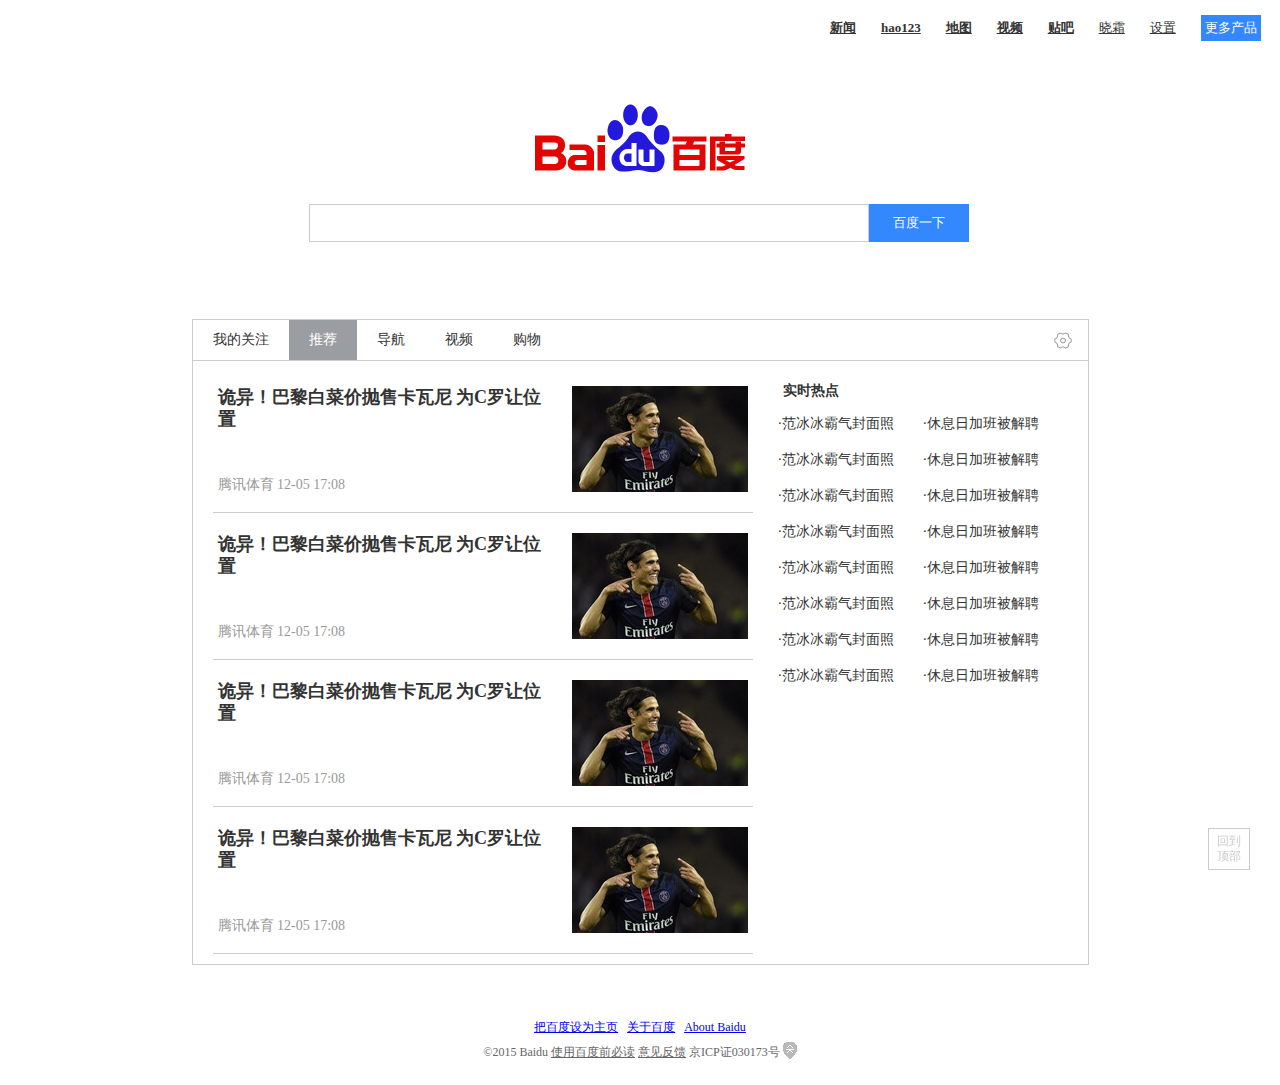
<file: 10-1-baidu-c1/app/index.html>
<!DOCTYPE html>
<html>

<head>
    <meta charset="utf-8" />
    <title>百度首页</title>
    <meta name="description" content="百度首页" />
    <meta name="keywords" content="百度首页" />
    <link href="styles/baidu.css" rel="stylesheet" type="text/css" />
    <script type="text/javascript" src="scripts/jquery-1.11.3.js"></script>
    <script type="text/javascript" src="scripts/baidu.js"></script>   
    <!-- IE6兼容css选择器-->
    <!--[if IE 6]>
    <script type="text/javascript" src="styles/iehack.js"></script>
    <![endif]-->   
</head>

<body>
	<div id="wrap">
    	<!--头部-->
   		<div class="head">
    		<div class="top">
		        <ul>
		            <li class="b"><a href="#" target="blank">新闻</a></li>
		            <li class="b"><a href="#" target="blank">hao123</a></li>
		            <li class="b"><a href="#" target="blank">地图</a></li>
		            <li class="b"><a href="#" target="blank">视频</a></li>
		            <li class="b"><a href="#" target="blank">贴吧</a></li>
		            <li id="down1">
		            	<a class="over" href="#" target="blank">晓霜</a>
		            	<div class="downs down1_content">
		            		<a href="#">我的VIP</a>
		            		<a href="#">个人中心</a>
		            		<a href="#">帐号设置</a>		            		
		            		<a href="#">意见反馈</a>
		            		<a href="#">推出</a>
		            	</div>
		            </li>
		            <li id="down2">
		            	<a class="over" href="#" target="blank">设置</a>
						<div class="downs down2_content">
			            	<a href="#">搜索设置</a>
		            		<a href="#">高级搜索</a>
		            		<a href="#">关闭预测</a>		            		
		            		<a href="#">搜索历史</a>
						</div>
		            </li>
		            <li class="more" id="more">
                        <a class="zi" href="#" target="blank">更多产品</a>
                        <!--右侧效果-->
                        <div class="link">
                            <div class="up"><a href="#">更多产品</a></div>
                            <ul>
                                <li>
                                    <a href="#">
                                        <img src="images/icon1.png" />
                                        <br/>
                                        <span>糯米</span>
                                    </a>
                                </li>
                                <li>
                                    <a href="#">
                                        <img src="images/icon2.png" />
                                        <br/>
                                        <span>知道</span>
                                    </a>
                                </li>
                                <li>
                                    <a href="#">
                                        <img src="images/icon3.png" />
                                        <br/>
                                        <span>音乐</span>
                                    </a>
                                </li>
                                <li>
                                    <a href="#">
                                        <img src="images/icon4.png" />
                                        <br/>
                                        <span>图片</span>
                                    </a>
                                </li>
                                <li>
                                    <a href="#">
                                        <img src="images/icon5.png" />
                                        <br/>
                                        <span>文库</span>
                                    </a>
                                </li>
                                <li>
                                    <a href="#">
                                        <img src="images/icon6.png" />
                                        <br/>
                                        <span>风云榜</span>
                                    </a>
                                </li>
                                <li>
                                    <a href="#">
                                        <img src="images/icon7.png" />
                                        <br/>
                                        <span>百度推广</span>
                                    </a>
                                </li>
                            </ul>
                            <div class="down"><a href="#">全部产品>></a></div>
                        </div>
                        <!--右侧效果结束-->
		            </li>
		        </ul>
		    </div>
		    <div class="logo">
		        <img src="images/baidu_logo.png" alt="百度">
		    </div>
		    <div class="search">
		        <form>
                    <span class="text">
    		            <a href="#"><input type="text" autofocus="autofocus" /></a>
                    </span>
		            <input type="submit" class="submit" value="百度一下" />
		        </form>
		    </div>		    
		</div>

    	<!--内容-->
		<div class="baidu" id="tab">
			<div class="title" id="set">
				<ul>
					<li><a href="#">我的关注</a></li>
					<li class="hover"><a href="#">推荐</a></li>
					<li><a href="#">导航</a></li>
					<li><a href="#">视频</a></li>
					<li><a href="#">购物</a></li>
				</ul>
				<div class="set"></div>
			</div>

    		<!--设置弹出内容-->
			<div class="setcontent">
				<h2>已订阅频道</h2>
				<ul>
					<li><a href="#">我的关注</a></li>
					<li><a href="#">推荐</a></li>
					<li><a href="#">导航</a></li>
					<li><a href="#">视频</a></li>
					<li><a href="#">购物</a></li>
				</ul>
			</div>

    		<!--内容.我的关注-->
			<div class="content tab_me">
				<div class="manage">自定义</div>
			</div>

    		<!--内容.推荐-->
			<div class="content tab_recommend show">
				<ul class="lt" id="list">
					<li>
						<dl>
							<dt><a href="#">诡异！巴黎白菜价抛售卡瓦尼 为C罗让位置</a></dt>
							<dd>腾讯体育 12-05 17:08</dd>
						</dl>
						<div class="img">
							<a href="#"><img src="images/news.jpg" /></a>	
						</div>
					</li>
					<li>
						<dl>
							<dt><a href="#">诡异！巴黎白菜价抛售卡瓦尼 为C罗让位置</a></dt>
							<dd>腾讯体育 12-05 17:08</dd>
						</dl>
						<div class="img">
							<a href="#"><img src="images/news.jpg" /></a>	
						</div>
					</li>
					<li>
						<dl>
							<dt><a href="#">诡异！巴黎白菜价抛售卡瓦尼 为C罗让位置</a></dt>
							<dd>腾讯体育 12-05 17:08</dd>
						</dl>
						<div class="img">
							<a href="#"><img src="images/news.jpg" /></a>	
						</div>
					</li>
					<li>
						<dl>
							<dt><a href="#">诡异！巴黎白菜价抛售卡瓦尼 为C罗让位置</a></dt>
							<dd>腾讯体育 12-05 17:08</dd>
						</dl>
						<div class="img">
							<a href="#"><img src="images/news.jpg" /></a>	
						</div>
					</li>											
				</ul>
				<div class="rt">
					<div class="rttitile"><a href="#">实时热点</a></div>
					<ul>
						<li><a href="#">·范冰冰霸气封面照</a></li>
						<li><a href="#">·休息日加班被解聘</a></li>
						<li><a href="#">·范冰冰霸气封面照</a></li>
						<li><a href="#">·休息日加班被解聘</a></li>
						<li><a href="#">·范冰冰霸气封面照</a></li>
						<li><a href="#">·休息日加班被解聘</a></li>
						<li><a href="#">·范冰冰霸气封面照</a></li>
						<li><a href="#">·休息日加班被解聘</a></li>
						<li><a href="#">·范冰冰霸气封面照</a></li>
						<li><a href="#">·休息日加班被解聘</a></li>
						<li><a href="#">·范冰冰霸气封面照</a></li>
						<li><a href="#">·休息日加班被解聘</a></li>
						<li><a href="#">·范冰冰霸气封面照</a></li>
						<li><a href="#">·休息日加班被解聘</a></li>
						<li><a href="#">·范冰冰霸气封面照</a></li>
						<li><a href="#">·休息日加班被解聘</a></li>
					</ul>
				</div>
			</div>

    		<!--内容.导航-->
			<div class="content tab_nav">
				<ul>
					<li><a href="#">
						<img src="images/nav.png">
						<span>苏宁易购</span>
					</a></li>
					<li><a href="#">
						<img src="images/nav.png">
						<span>苏宁易购</span>
					</a></li>
					<li><a href="#">
						<img src="images/nav.png">
						<span>苏宁易购</span>
					</a></li>
					<li><a href="#">
						<img src="images/nav.png">
						<span>苏宁易购</span>
					</a></li>
					<li><a href="#">
						<img src="images/nav.png">
						<span>苏宁易购</span>
					</a></li>
					<li><a href="#">
						<img src="images/nav.png">
						<span>苏宁易购</span>
					</a></li>
					<li><a href="#">
						<img src="images/nav.png">
						<span>苏宁易购</span>
					</a></li>
					<li><a href="#">
						<img src="images/nav.png">
						<span>苏宁易购</span>
					</a></li>
					<li><a href="#">
						<img src="images/nav.png">
						<span>苏宁易购</span>
					</a></li>
					<li><a href="#">
						<img src="images/nav.png">
						<span>苏宁易购</span>
					</a></li>
					<li><a href="#">
						<img src="images/nav.png">
						<span>苏宁易购</span>
					</a></li>
					<li><a href="#">
						<img src="images/nav.png">
						<span>苏宁易购</span>
					</a></li>					
				</ul>
			</div>

    		<!--内容.视频-->
			<div class="content tab_view">
				<ul>
					<li><a href="#">
						<dl>
							<dt><img src="images/view.jpg"></dt>
							<dd>《奔跑吧兄弟3》花絮 Baby王祖蓝默契十足</dd>
						</dl>
					</a></li>	
					<li><a href="#">
						<dl>
							<dt><img src="images/view.jpg"></dt>
							<dd>《奔跑吧兄弟3》花絮 Baby王祖蓝默契十足</dd>
						</dl>
					</a></li>	
					<li><a href="#">
						<dl>
							<dt><img src="images/view.jpg"></dt>
							<dd>《奔跑吧兄弟3》花絮 Baby王祖蓝默契十足</dd>
						</dl>
					</a></li>	
					<li><a href="#">
						<dl>
							<dt><img src="images/view.jpg"></dt>
							<dd>《奔跑吧兄弟3》花絮 Baby王祖蓝默契十足</dd>
						</dl>
					</a></li>	
					<li><a href="#">
						<dl>
							<dt><img src="images/view.jpg"></dt>
							<dd>《奔跑吧兄弟3》花絮 Baby王祖蓝默契十足</dd>
						</dl>
					</a></li>	
					<li><a href="#">
						<dl>
							<dt><img src="images/view.jpg"></dt>
							<dd>《奔跑吧兄弟3》花絮 Baby王祖蓝默契十足</dd>
						</dl>
					</a></li>	
					<li><a href="#">
						<dl>
							<dt><img src="images/view.jpg"></dt>
							<dd>《奔跑吧兄弟3》花絮 Baby王祖蓝默契十足</dd>
						</dl>
					</a></li>	
					<li><a href="#">
						<dl>
							<dt><img src="images/view.jpg"></dt>
							<dd>《奔跑吧兄弟3》花絮 Baby王祖蓝默契十足</dd>
						</dl>
					</a></li>					
				</ul>
			</div>

    		<!--内容.购物-->
			<div class="content tab_shop">
				<ul>
					<li>
						<dl>
							<dt><a href="#"><img src="images/shop.jpg"></a></dt>
							<dd><a href="#">韩信宫单人自助晚餐</a><strong>￥41.9</strong></dd>
						</dl>
					</li>		
					<li>
						<dl>
							<dt><a href="#"><img src="images/shop.jpg"></a></dt>
							<dd><a href="#">韩信宫单人自助晚餐</a><strong>￥41.9</strong></dd>
						</dl>
					</li>	
					<li>
						<dl>
							<dt><a href="#"><img src="images/shop.jpg"></a></dt>
							<dd><a href="#">韩信宫单人自助晚餐</a><strong>￥41.9</strong></dd>
						</dl>
					</li>	
					<li>
						<dl>
							<dt><a href="#"><img src="images/shop.jpg"></a></dt>
							<dd><a href="#">韩信宫单人自助晚餐</a><strong>￥41.9</strong></dd>
						</dl>
					</li>
					<li>
						<dl>
							<dt><a href="#"><img src="images/shop.jpg"></a></dt>
							<dd><a href="#">韩信宫单人自助晚餐</a><strong>￥41.9</strong></dd>
						</dl>
					</li>		
					<li>
						<dl>
							<dt><a href="#"><img src="images/shop.jpg"></a></dt>
							<dd><a href="#">韩信宫单人自助晚餐</a><strong>￥41.9</strong></dd>
						</dl>
					</li>	
					<li>
						<dl>
							<dt><a href="#"><img src="images/shop.jpg"></a></dt>
							<dd><a href="#">韩信宫单人自助晚餐</a><strong>￥41.9</strong></dd>
						</dl>
					</li>	
					<li>
						<dl>
							<dt><a href="#"><img src="images/shop.jpg"></a></dt>
							<dd><a href="#">韩信宫单人自助晚餐</a><strong>￥41.9</strong></dd>
						</dl>
					</li>										
				</ul>
			</div>					
		</div>

    	<!--底部-->
	    <div class="foot">
	        <p>
	            <a href="#" target="blank">把百度设为主页</a>&nbsp;&nbsp;
	            <a href="#" target="blank">关于百度</a>&nbsp;&nbsp;
	            <a href="#" target="blank">About  Baidu</a>
	        </p>
	        <p>
	            ©2015 Baidu
	            <a href="#" target="blank" class="gray">使用百度前必读</a>
	            <a href="#" target="blank" class="gray">意见反馈</a> 
	            京ICP证030173号 <img src="images/foot_tu.png" />
	        </p>
	    </div>
    </div>

    <!--回到顶部-->
    <div id="top">回到顶部</div>
</body>

</html>
</file>
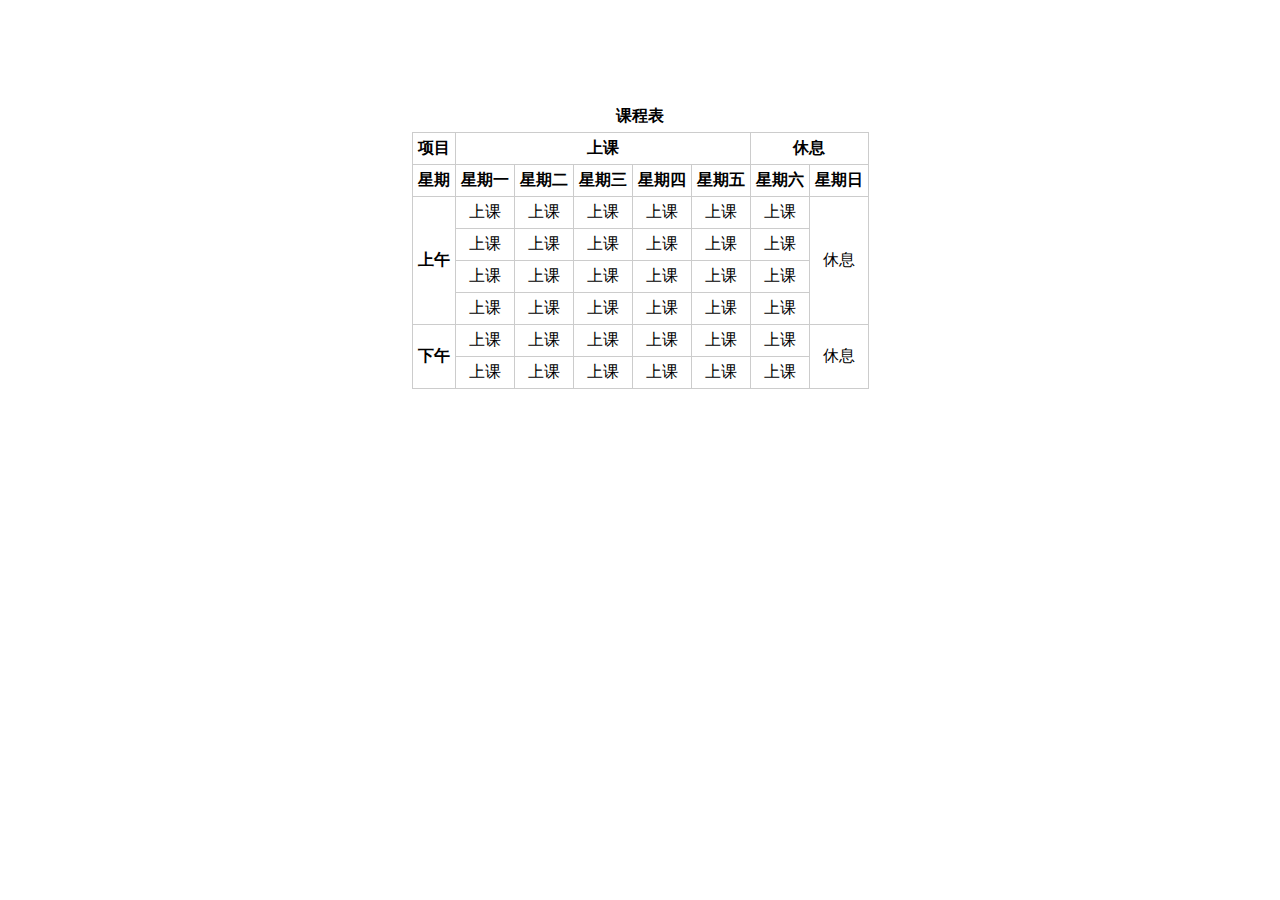
<file: 1-2-table/table.html>
<!doctype html>
<html>
<head>
    <meta charset="utf-8" />
    <title>课程表</title>
    <meta name="description" content="课程表" />
    <meta name="keywords" content="课程表" />
    <style type="text/css">
		table{ border-collapse:collapse; margin:100px auto; }
		table caption{ font-weight:bold; height:32px; line-height:32px;}
		table tr th,table tr td{ border:1px solid #CCC; padding:5px; text-align:center;}
	</style>
</head>
<body>
    <table>
        <caption>课程表</caption>
        <tr>
            <th>项目</th>
            <th colspan="5">上课</th>
            <th colspan="2">休息</th>
        </tr>
        <tr>
            <th>星期</th>
            <th>星期一</th>
            <th>星期二</th>
            <th>星期三</th>
            <th>星期四</th>
            <th>星期五</th>
            <th>星期六</th>
            <th>星期日</th>
        </tr>
        <tr>
            <th rowspan="4">上午</th>
            <td>上课</td>
            <td>上课</td>
            <td>上课</td>
            <td>上课</td>
            <td>上课</td>
            <td>上课</td>
            <td rowspan="4">休息</td>
        </tr>
        <tr>
            <td>上课</td>
            <td>上课</td>
            <td>上课</td>
            <td>上课</td>
            <td>上课</td>
            <td>上课</td>
        </tr>
        <tr>
            <td>上课</td>
            <td>上课</td>
            <td>上课</td>
            <td>上课</td>
            <td>上课</td>
            <td>上课</td>
        </tr>
        <tr>
            <td>上课</td>
            <td>上课</td>
            <td>上课</td>
            <td>上课</td>
            <td>上课</td>
            <td>上课</td>
        </tr>
        <tr>
            <th rowspan="2">下午</th>
            <td>上课</td>
            <td>上课</td>
            <td>上课</td>
            <td>上课</td>
            <td>上课</td>
            <td>上课</td>
            <td rowspan="2">休息</td>
        </tr>
        <tr>
            <td>上课</td>
            <td>上课</td>
            <td>上课</td>
            <td>上课</td>
            <td>上课</td>
            <td>上课</td>
        </tr>
    </table>
</body>
</html>
</file>
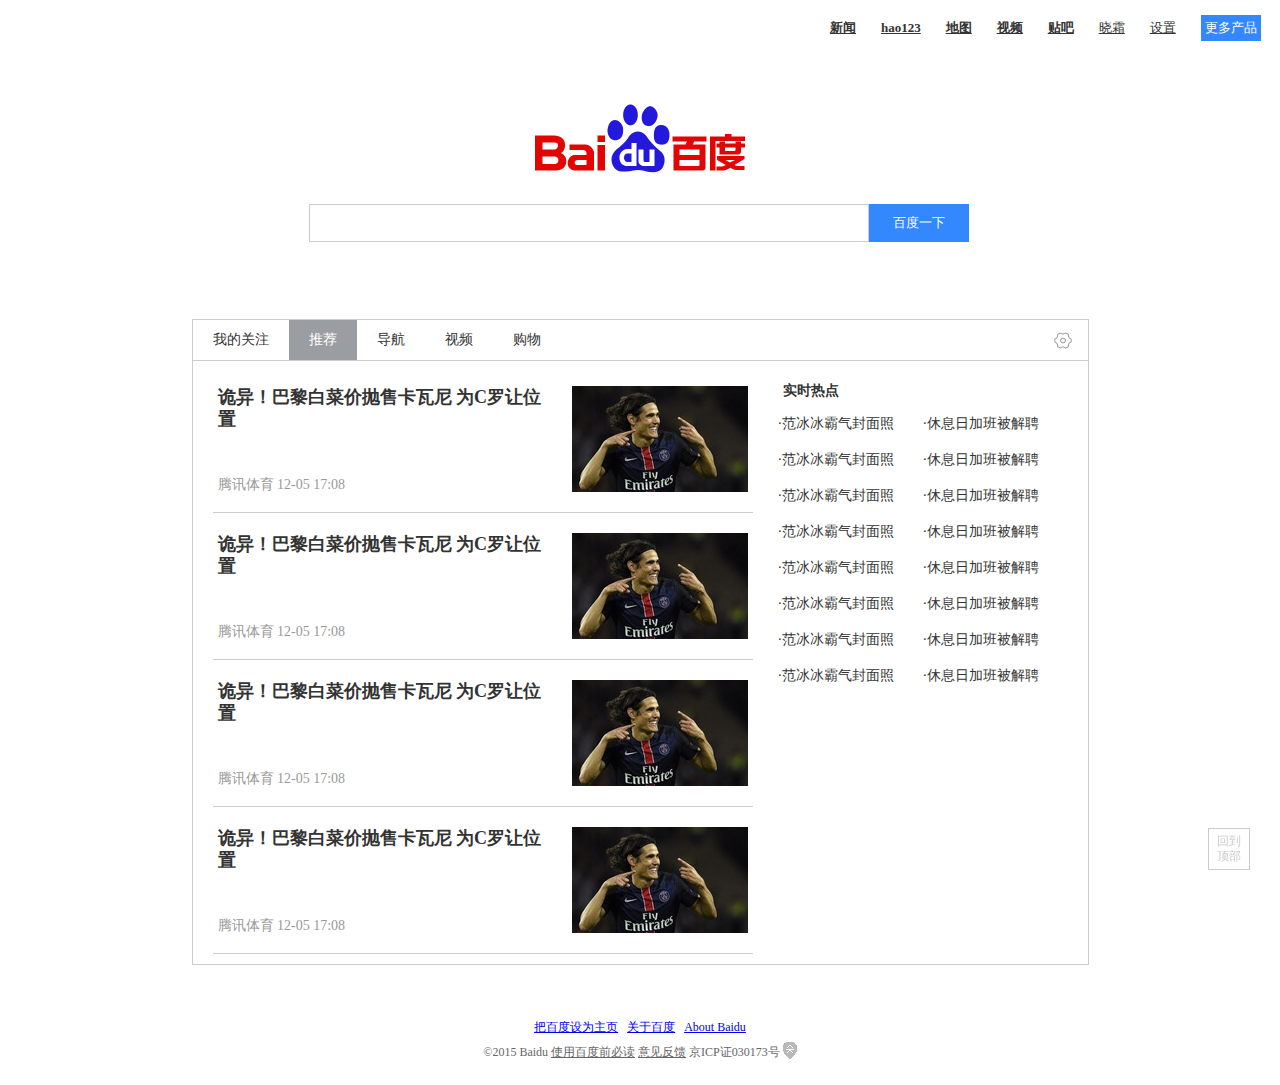
<file: 12-1-baidu-c1/baidu.html>
<!DOCTYPE html>
<html>

<head>
    <meta charset="utf-8" />
    <title>百度首页</title>
    <meta name="description" content="百度首页" />
    <meta name="keywords" content="百度首页" />
    <link href="css/baidu.css" rel="stylesheet" type="text/css" />
    <!-- IE6兼容css选择器-->
    <!--[if IE 6]>
    <script type="text/javascript" src="css/iehack.js"></script>
    <![endif]-->   
</head>

<body>
	<div id="wrap">
    	<!--头部-->
   		<div class="head">
    		<div class="top">
		        <ul>
		            <li class="b"><a href="#" target="blank">新闻</a></li>
		            <li class="b"><a href="#" target="blank">hao123</a></li>
		            <li class="b"><a href="#" target="blank">地图</a></li>
		            <li class="b"><a href="#" target="blank">视频</a></li>
		            <li class="b"><a href="#" target="blank">贴吧</a></li>
		            <li id="down1">
		            	<a class="over" href="#" target="blank">晓霜</a>
		            	<div class="downs down1_content">
		            		<a href="#">我的VIP</a>
		            		<a href="#">个人中心</a>
		            		<a href="#">帐号设置</a>		            		
		            		<a href="#">意见反馈</a>
		            		<a href="#">推出</a>
		            	</div>
		            </li>
		            <li id="down2">
		            	<a class="over" href="#" target="blank">设置</a>
						<div class="downs down2_content">
			            	<a href="#">搜索设置</a>
		            		<a href="#">高级搜索</a>
		            		<a href="#">关闭预测</a>		            		
		            		<a href="#">搜索历史</a>
						</div>
		            </li>
		            <li class="more" id="more">
                        <a class="zi" href="#" target="blank">更多产品</a>
                        <!--右侧效果-->
                        <div class="link">
                            <div class="up"><a href="#">更多产品</a></div>
                            <ul>
                                <li>
                                    <a href="#">
                                        <img src="image/icon1.png" />
                                        <br/>
                                        <span>糯米</span>
                                    </a>
                                </li>
                                <li>
                                    <a href="#">
                                        <img src="image/icon2.png" />
                                        <br/>
                                        <span>知道</span>
                                    </a>
                                </li>
                                <li>
                                    <a href="#">
                                        <img src="image/icon3.png" />
                                        <br/>
                                        <span>音乐</span>
                                    </a>
                                </li>
                                <li>
                                    <a href="#">
                                        <img src="image/icon4.png" />
                                        <br/>
                                        <span>图片</span>
                                    </a>
                                </li>
                                <li>
                                    <a href="#">
                                        <img src="image/icon5.png" />
                                        <br/>
                                        <span>文库</span>
                                    </a>
                                </li>
                                <li>
                                    <a href="#">
                                        <img src="image/icon6.png" />
                                        <br/>
                                        <span>风云榜</span>
                                    </a>
                                </li>
                                <li>
                                    <a href="#">
                                        <img src="image/icon7.png" />
                                        <br/>
                                        <span>百度推广</span>
                                    </a>
                                </li>
                            </ul>
                            <div class="down"><a href="#">全部产品>></a></div>
                        </div>
                        <!--右侧效果结束-->
		            </li>
		        </ul>
		    </div>
		    <div class="logo">
		        <img src="image/baidu_logo.png" alt="百度">
		    </div>
		    <div class="search">
		        <form>
                    <span class="text">
    		            <a href="#"><input type="text" autofocus="autofocus" /></a>
                    </span>
		            <input type="submit" class="submit" value="百度一下" />
		        </form>
		    </div>		    
		</div>

    	<!--内容-->
		<div class="baidu" id="tab">
			<div class="title" id="set">
				<ul>
					<li><a href="#">我的关注</a></li>
					<li class="hover"><a href="#">推荐</a></li>
					<li><a href="#">导航</a></li>
					<li><a href="#">视频</a></li>
					<li><a href="#">购物</a></li>
				</ul>
				<div class="set"></div>
			</div>

    		<!--设置弹出内容-->
			<div class="setcontent">
				<h2>已订阅频道</h2>
				<ul>
					<li><a href="#">我的关注</a></li>
					<li><a href="#">推荐</a></li>
					<li><a href="#">导航</a></li>
					<li><a href="#">视频</a></li>
					<li><a href="#">购物</a></li>
				</ul>
			</div>

    		<!--内容.我的关注-->
			<div class="content tab_me">
				<div class="manage">自定义</div>
			</div>

    		<!--内容.推荐-->
			<div class="content tab_recommend show">
				<ul class="lt" id="list">
					<li>
						<dl>
							<dt><a href="#">诡异！巴黎白菜价抛售卡瓦尼 为C罗让位置</a></dt>
							<dd>腾讯体育 12-05 17:08</dd>
						</dl>
						<div class="img">
							<a href="#"><img src="image/news.jpg" /></a>	
						</div>
					</li>
					<li>
						<dl>
							<dt><a href="#">诡异！巴黎白菜价抛售卡瓦尼 为C罗让位置</a></dt>
							<dd>腾讯体育 12-05 17:08</dd>
						</dl>
						<div class="img">
							<a href="#"><img src="image/news.jpg" /></a>	
						</div>
					</li>
					<li>
						<dl>
							<dt><a href="#">诡异！巴黎白菜价抛售卡瓦尼 为C罗让位置</a></dt>
							<dd>腾讯体育 12-05 17:08</dd>
						</dl>
						<div class="img">
							<a href="#"><img src="image/news.jpg" /></a>	
						</div>
					</li>
					<li>
						<dl>
							<dt><a href="#">诡异！巴黎白菜价抛售卡瓦尼 为C罗让位置</a></dt>
							<dd>腾讯体育 12-05 17:08</dd>
						</dl>
						<div class="img">
							<a href="#"><img src="image/news.jpg" /></a>	
						</div>
					</li>											
				</ul>
				<div class="rt">
					<div class="rttitile"><a href="#">实时热点</a></div>
					<ul>
						<li><a href="#">·范冰冰霸气封面照</a></li>
						<li><a href="#">·休息日加班被解聘</a></li>
						<li><a href="#">·范冰冰霸气封面照</a></li>
						<li><a href="#">·休息日加班被解聘</a></li>
						<li><a href="#">·范冰冰霸气封面照</a></li>
						<li><a href="#">·休息日加班被解聘</a></li>
						<li><a href="#">·范冰冰霸气封面照</a></li>
						<li><a href="#">·休息日加班被解聘</a></li>
						<li><a href="#">·范冰冰霸气封面照</a></li>
						<li><a href="#">·休息日加班被解聘</a></li>
						<li><a href="#">·范冰冰霸气封面照</a></li>
						<li><a href="#">·休息日加班被解聘</a></li>
						<li><a href="#">·范冰冰霸气封面照</a></li>
						<li><a href="#">·休息日加班被解聘</a></li>
						<li><a href="#">·范冰冰霸气封面照</a></li>
						<li><a href="#">·休息日加班被解聘</a></li>
					</ul>
				</div>
			</div>

    		<!--内容.导航-->
			<div class="content tab_nav">
				<ul>
					<li><a href="#">
						<img src="image/nav.png">
						<span>苏宁易购</span>
					</a></li>
					<li><a href="#">
						<img src="image/nav.png">
						<span>苏宁易购</span>
					</a></li>
					<li><a href="#">
						<img src="image/nav.png">
						<span>苏宁易购</span>
					</a></li>
					<li><a href="#">
						<img src="image/nav.png">
						<span>苏宁易购</span>
					</a></li>
					<li><a href="#">
						<img src="image/nav.png">
						<span>苏宁易购</span>
					</a></li>
					<li><a href="#">
						<img src="image/nav.png">
						<span>苏宁易购</span>
					</a></li>
					<li><a href="#">
						<img src="image/nav.png">
						<span>苏宁易购</span>
					</a></li>
					<li><a href="#">
						<img src="image/nav.png">
						<span>苏宁易购</span>
					</a></li>
					<li><a href="#">
						<img src="image/nav.png">
						<span>苏宁易购</span>
					</a></li>
					<li><a href="#">
						<img src="image/nav.png">
						<span>苏宁易购</span>
					</a></li>
					<li><a href="#">
						<img src="image/nav.png">
						<span>苏宁易购</span>
					</a></li>
					<li><a href="#">
						<img src="image/nav.png">
						<span>苏宁易购</span>
					</a></li>					
				</ul>
			</div>

    		<!--内容.视频-->
			<div class="content tab_view">
				<ul>
					<li><a href="#">
						<dl>
							<dt><img src="image/view.jpg"></dt>
							<dd>《奔跑吧兄弟3》花絮 Baby王祖蓝默契十足</dd>
						</dl>
					</a></li>	
					<li><a href="#">
						<dl>
							<dt><img src="image/view.jpg"></dt>
							<dd>《奔跑吧兄弟3》花絮 Baby王祖蓝默契十足</dd>
						</dl>
					</a></li>	
					<li><a href="#">
						<dl>
							<dt><img src="image/view.jpg"></dt>
							<dd>《奔跑吧兄弟3》花絮 Baby王祖蓝默契十足</dd>
						</dl>
					</a></li>	
					<li><a href="#">
						<dl>
							<dt><img src="image/view.jpg"></dt>
							<dd>《奔跑吧兄弟3》花絮 Baby王祖蓝默契十足</dd>
						</dl>
					</a></li>	
					<li><a href="#">
						<dl>
							<dt><img src="image/view.jpg"></dt>
							<dd>《奔跑吧兄弟3》花絮 Baby王祖蓝默契十足</dd>
						</dl>
					</a></li>	
					<li><a href="#">
						<dl>
							<dt><img src="image/view.jpg"></dt>
							<dd>《奔跑吧兄弟3》花絮 Baby王祖蓝默契十足</dd>
						</dl>
					</a></li>	
					<li><a href="#">
						<dl>
							<dt><img src="image/view.jpg"></dt>
							<dd>《奔跑吧兄弟3》花絮 Baby王祖蓝默契十足</dd>
						</dl>
					</a></li>	
					<li><a href="#">
						<dl>
							<dt><img src="image/view.jpg"></dt>
							<dd>《奔跑吧兄弟3》花絮 Baby王祖蓝默契十足</dd>
						</dl>
					</a></li>					
				</ul>
			</div>

    		<!--内容.购物-->
			<div class="content tab_shop">
				<ul>
					<li>
						<dl>
							<dt><a href="#"><img src="image/shop.jpg"></a></dt>
							<dd><a href="#">韩信宫单人自助晚餐</a><strong>￥41.9</strong></dd>
						</dl>
					</li>		
					<li>
						<dl>
							<dt><a href="#"><img src="image/shop.jpg"></a></dt>
							<dd><a href="#">韩信宫单人自助晚餐</a><strong>￥41.9</strong></dd>
						</dl>
					</li>	
					<li>
						<dl>
							<dt><a href="#"><img src="image/shop.jpg"></a></dt>
							<dd><a href="#">韩信宫单人自助晚餐</a><strong>￥41.9</strong></dd>
						</dl>
					</li>	
					<li>
						<dl>
							<dt><a href="#"><img src="image/shop.jpg"></a></dt>
							<dd><a href="#">韩信宫单人自助晚餐</a><strong>￥41.9</strong></dd>
						</dl>
					</li>
					<li>
						<dl>
							<dt><a href="#"><img src="image/shop.jpg"></a></dt>
							<dd><a href="#">韩信宫单人自助晚餐</a><strong>￥41.9</strong></dd>
						</dl>
					</li>		
					<li>
						<dl>
							<dt><a href="#"><img src="image/shop.jpg"></a></dt>
							<dd><a href="#">韩信宫单人自助晚餐</a><strong>￥41.9</strong></dd>
						</dl>
					</li>	
					<li>
						<dl>
							<dt><a href="#"><img src="image/shop.jpg"></a></dt>
							<dd><a href="#">韩信宫单人自助晚餐</a><strong>￥41.9</strong></dd>
						</dl>
					</li>	
					<li>
						<dl>
							<dt><a href="#"><img src="image/shop.jpg"></a></dt>
							<dd><a href="#">韩信宫单人自助晚餐</a><strong>￥41.9</strong></dd>
						</dl>
					</li>										
				</ul>
			</div>					
		</div>

    	<!--底部-->
	    <div class="foot">
	        <p>
	            <a href="#" target="blank">把百度设为主页</a>&nbsp;&nbsp;
	            <a href="#" target="blank">关于百度</a>&nbsp;&nbsp;
	            <a href="#" target="blank">About  Baidu</a>
	        </p>
	        <p>
	            ©2015 Baidu
	            <a href="#" target="blank" class="gray">使用百度前必读</a>
	            <a href="#" target="blank" class="gray">意见反馈</a> 
	            京ICP证030173号 <img src="image/foot_tu.png" />
	        </p>
	    </div>
    </div>

    <!--回到顶部-->
    <div id="top">回到顶部</div>

    <script type="text/javascript" src="js/jquery.2.14.js"></script>
    <script type="text/javascript" src="js/baidu.js"></script>    
</body>

</html>
</file>
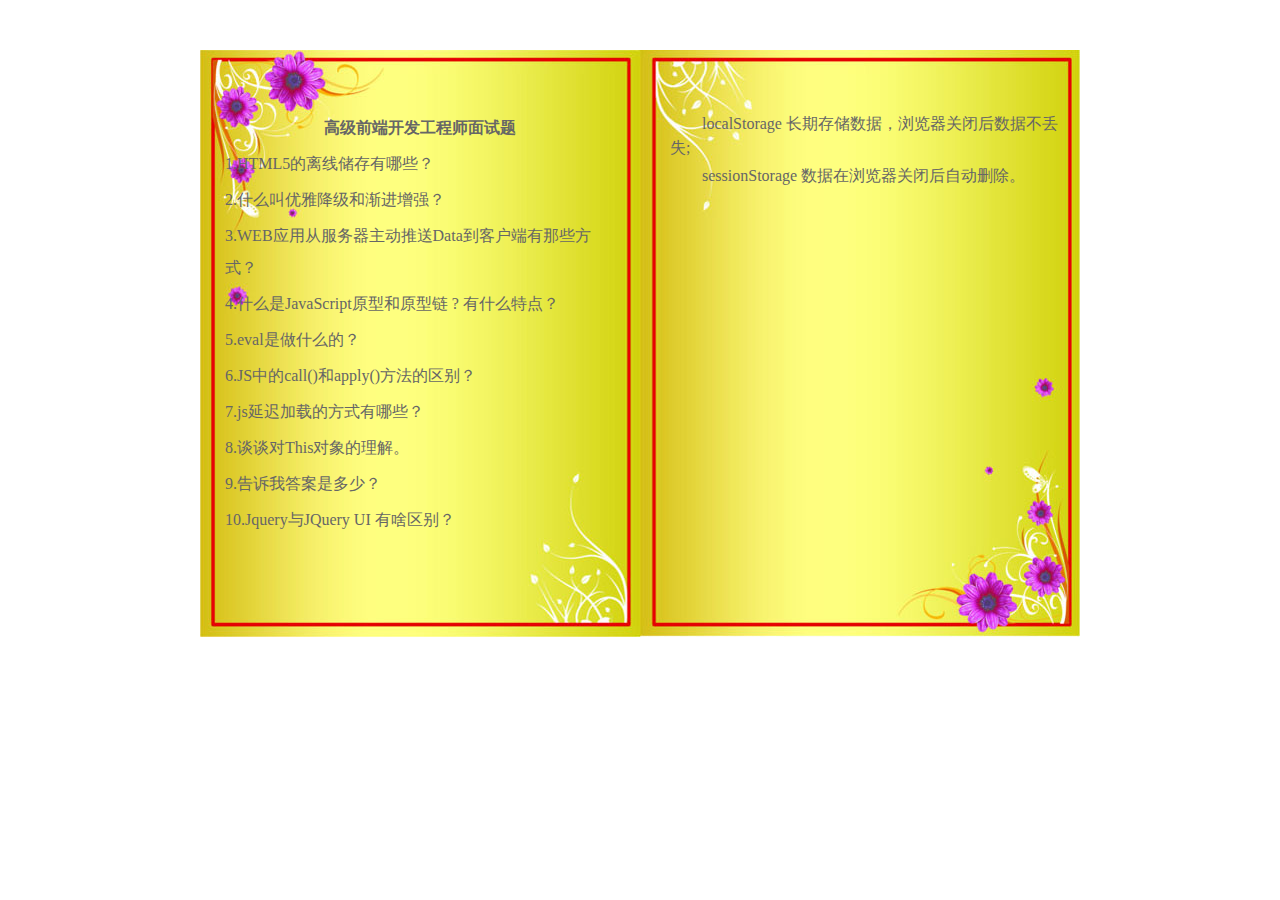
<file: 12-2-interview-c2/interview.html>
<!DOCTYPE html>
<html>

<head>
    <meta charset="utf-8" />
    <meta name="viewport" content="width=device-width,intial=1">
    <title>高级前端开发工程师面试题</title>
    <meta name="description" content="高级前端开发工程师面试题" />
    <meta name="keywords" content="高级前端开发工程师面试题" />
    <link rel="stylesheet" type="text/css" href="css/interview.css" />
    <script language="JavaScript" type="text/javascript"> 
		function TabChange(TabId,TabName,TabCount) { 
		    for(i=0;i<=TabCount;i++) { 
		        document.getElementById(TabName+i).style.display="none"; 
		    } 
		    document.getElementById(TabName+TabId).style.display="block"; 
		} 
		</script> 
</head>

<body>
<div id="wrap">
	<!-- 左侧区域 -->
	<ul>
		<li class="first">高级前端开发工程师面试题</li>
		<li class="tab_title" onmouseover="JavaScript:TabChange('0','TAB_',9)" >
			1.HTML5的离线储存有哪些？
		</li>
		<li class="tab_title" onmouseover="JavaScript:TabChange('1','TAB_',9)" >
			2.什么叫优雅降级和渐进增强？
		</li>
		<li class="tab_title" onmouseover="JavaScript:TabChange('2','TAB_',9)" >
			3.WEB应用从服务器主动推送Data到客户端有那些方式？
		</li>
		<li class="tab_title" onmouseover="JavaScript:TabChange('3','TAB_',9)" >
			4.什么是JavaScript原型和原型链 ? 有什么特点？
		</li>
		<li class="tab_title" onmouseover="JavaScript:TabChange('4','TAB_',9)" >
			5.eval是做什么的？
		</li>
		<li class="tab_title" onmouseover="JavaScript:TabChange('5','TAB_',9)" >
			6.JS中的call()和apply()方法的区别？
		</li>
		<li class="tab_title" onmouseover="JavaScript:TabChange('6','TAB_',9)" >
			7.js延迟加载的方式有哪些？
		</li>
		<li class="tab_title" onmouseover="JavaScript:TabChange('7','TAB_',9)" >
			8.谈谈对This对象的理解。
		</li>
		<li class="tab_title" onmouseover="JavaScript:TabChange('8','TAB_',9)" >
			9.告诉我答案是多少？
		</li>
		<li class="tab_title" onmouseover="JavaScript:TabChange('9','TAB_',9)" >
			10.Jquery与JQuery UI 有啥区别？
		</li>
	</ul>

	<!-- 右侧区域 -->
	<div class="tab_content" id="TAB_0" style="display:block;">
		<p>localStorage    长期存储数据，浏览器关闭后数据不丢失;</p>
		<p>sessionStorage  数据在浏览器关闭后自动删除。</p>
	</div>

	<div class="tab_content" id="TAB_1">
		<p>优雅降级：Web站点在所有新式浏览器中都能正常工作，如果用户使用的是老式浏览器，则代码会检查以确认它们是否能正常工作。由于IE独特的盒模型布局问题，针对不同版本的IE的hack实践过优雅降级了,为那些无法支持功能的浏览器增加候选方案，使之在旧式浏览器上以某种形式降级体验却不至于完全失效。</p>
		<br />
		<p>渐进增强：从被所有浏览器支持的基本功能开始，逐步地添加那些只有新式浏览器才支持的功能,向页面增加无害于基础浏览器的额外样式和功能的。当浏览器支持时，它们会自动地呈现出来并发挥作用。</p>
	</div>

	<div class="tab_content" id="TAB_2">
		<p>html5 WebSocket</p>
		<p>WebSocket通过Flash</p>
		<p>XHR长时间连接</p>
		<p>XHR Multipart Streaming</p>
		<p>不可见的Iframe</p>
		<p>Script标签的长时间连接(可跨域)</p>
	</div>

	<div class="tab_content" id="TAB_3">
		<p>原型对象也是普通的对象，是对象一个自带隐式的 _proto_ 属性，原型也有可能有自己的原型，如果一个原型对象的原型不为null的话，我们就称之为原型链。</p>
		<p>原型链是由一些用来继承和共享属性的对象组成的（有限的）对象链。</p>
	</div>

	<div class="tab_content" id="TAB_4">
		<p>它的功能是把对应的字符串解析成JS代码并运行;</p>   
		<p>避免使用eval，不安全，非常耗性能（2次，一次解析成js语句，一次执行）。</p>
	</div>

	<div class="tab_content" id="TAB_5">
		<p>例子中用 add 来替换 sub，add.call(sub,3,1) == add(3,1) ，所以运行结果为：alert(4);</p>
		<p>注意：js 中的函数其实是对象，函数名是对 Function 对象的引用。</p>
	</div>

	<div class="tab_content" id="TAB_6">
		<p>defer和async、动态创建DOM方式（用得最多）、按需异步载入js。</p>

	</div>

	<div class="tab_content" id="TAB_7">
		<p>this是js的一个关键字，随着函数使用场合不同，this的值会发生变化。</p>
		<p>但是总有一个原则，那就是this指的是调用函数的那个对象。</p>  
		<p>this一般情况下：是全局对象Global。 作为方法调用，那么this就是指这个对象。</p>  
	</div>

	<div class="tab_content" id="TAB_8">
		<p> (function(x){  <br/>
            &nbsp;&nbsp;&nbsp;&nbsp;delete x;  <br/>
            &nbsp;&nbsp;&nbsp;&nbsp;alert(x);  <br/>
		    &nbsp;&nbsp;})(1+5);  <br/>
		</p>
		<p>函数参数无法delete删除，delete只能删除通过for in访问的属性。</p>	
		<p>当然，删除失败也不会报错，所以代码运行会弹出“1”。</p>			
	</div>

	<div class="tab_content" id="TAB_9">
		<p>JQuery是一个js库，主要提供的功能是选择器，属性修改和事件绑定等等。</p>
		<p>JQuery UI则是在jQuery的基础上，利用jQuery的扩展性，设计的插件。提供了一些常用的界面元素，诸如对话框、拖动行为、改变大小行为等等。</p>
	</div>
</div>
</body>
</html>
</file>
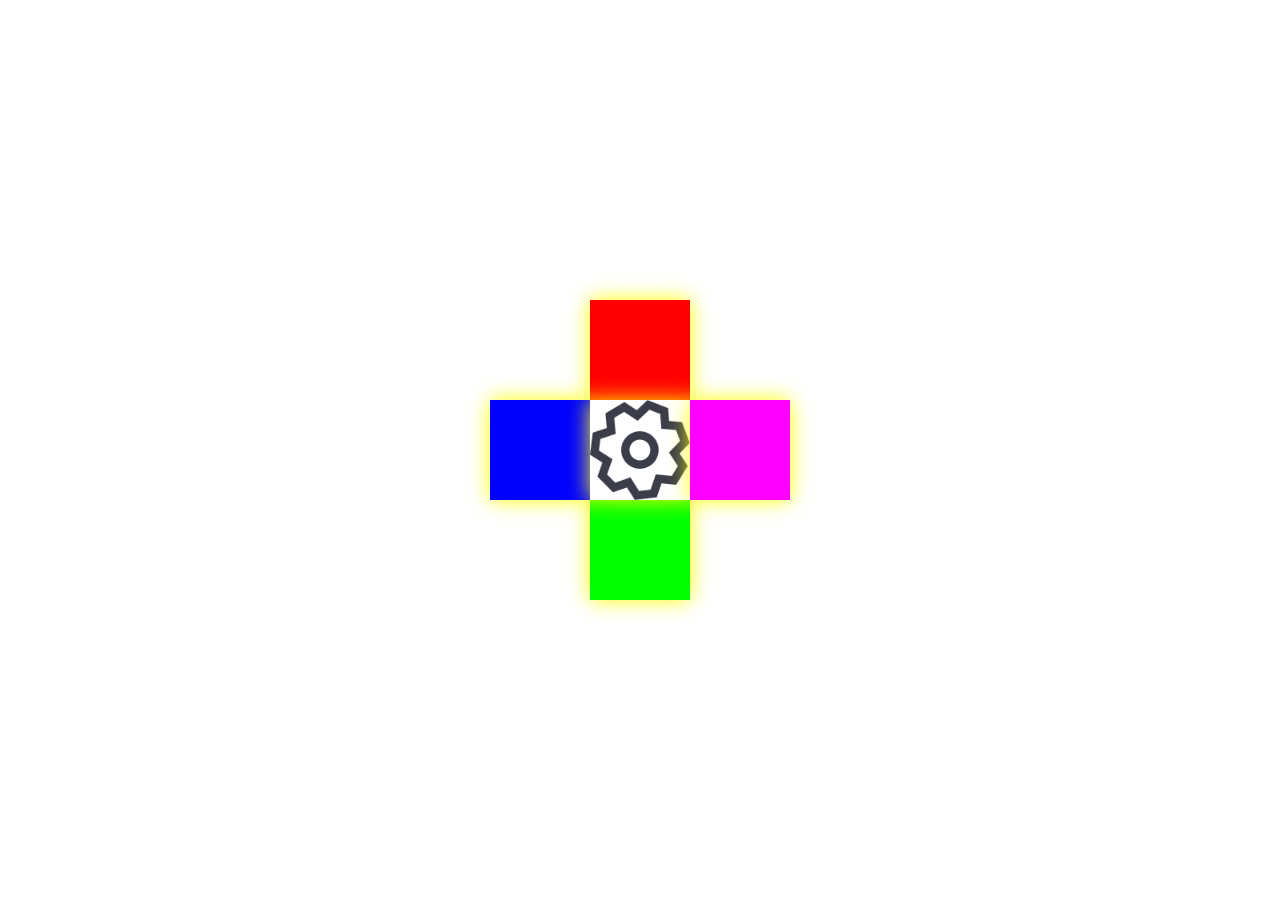
<file: 2-1-icon/baidu.html>
<!DOCTYPE html>
<html>

<head>
    <meta charset="utf-8" />
    <title>十字架</title>
    <meta name="description" content="十字架" />
    <meta name="keywords" content="十字架" />
    <link href="css/icon.css" rel="stylesheet" type="text/css" />
</head>

<body>
<div class="main">
	<!-- 上区域 -->
    <div class="one">
        <div class="up"></div>
    </div>
	<!-- 中区域 -->
    <div class="two">
        <div class="left"></div>
        <div class="center"><img src="image/icon.png" /></div>  
        <div class="right"></div>
    </div>
	<!-- 下区域 -->
    <div class="three">
        <div class="down"></div>
    </div>
</div>
</body>

</html>
</file>
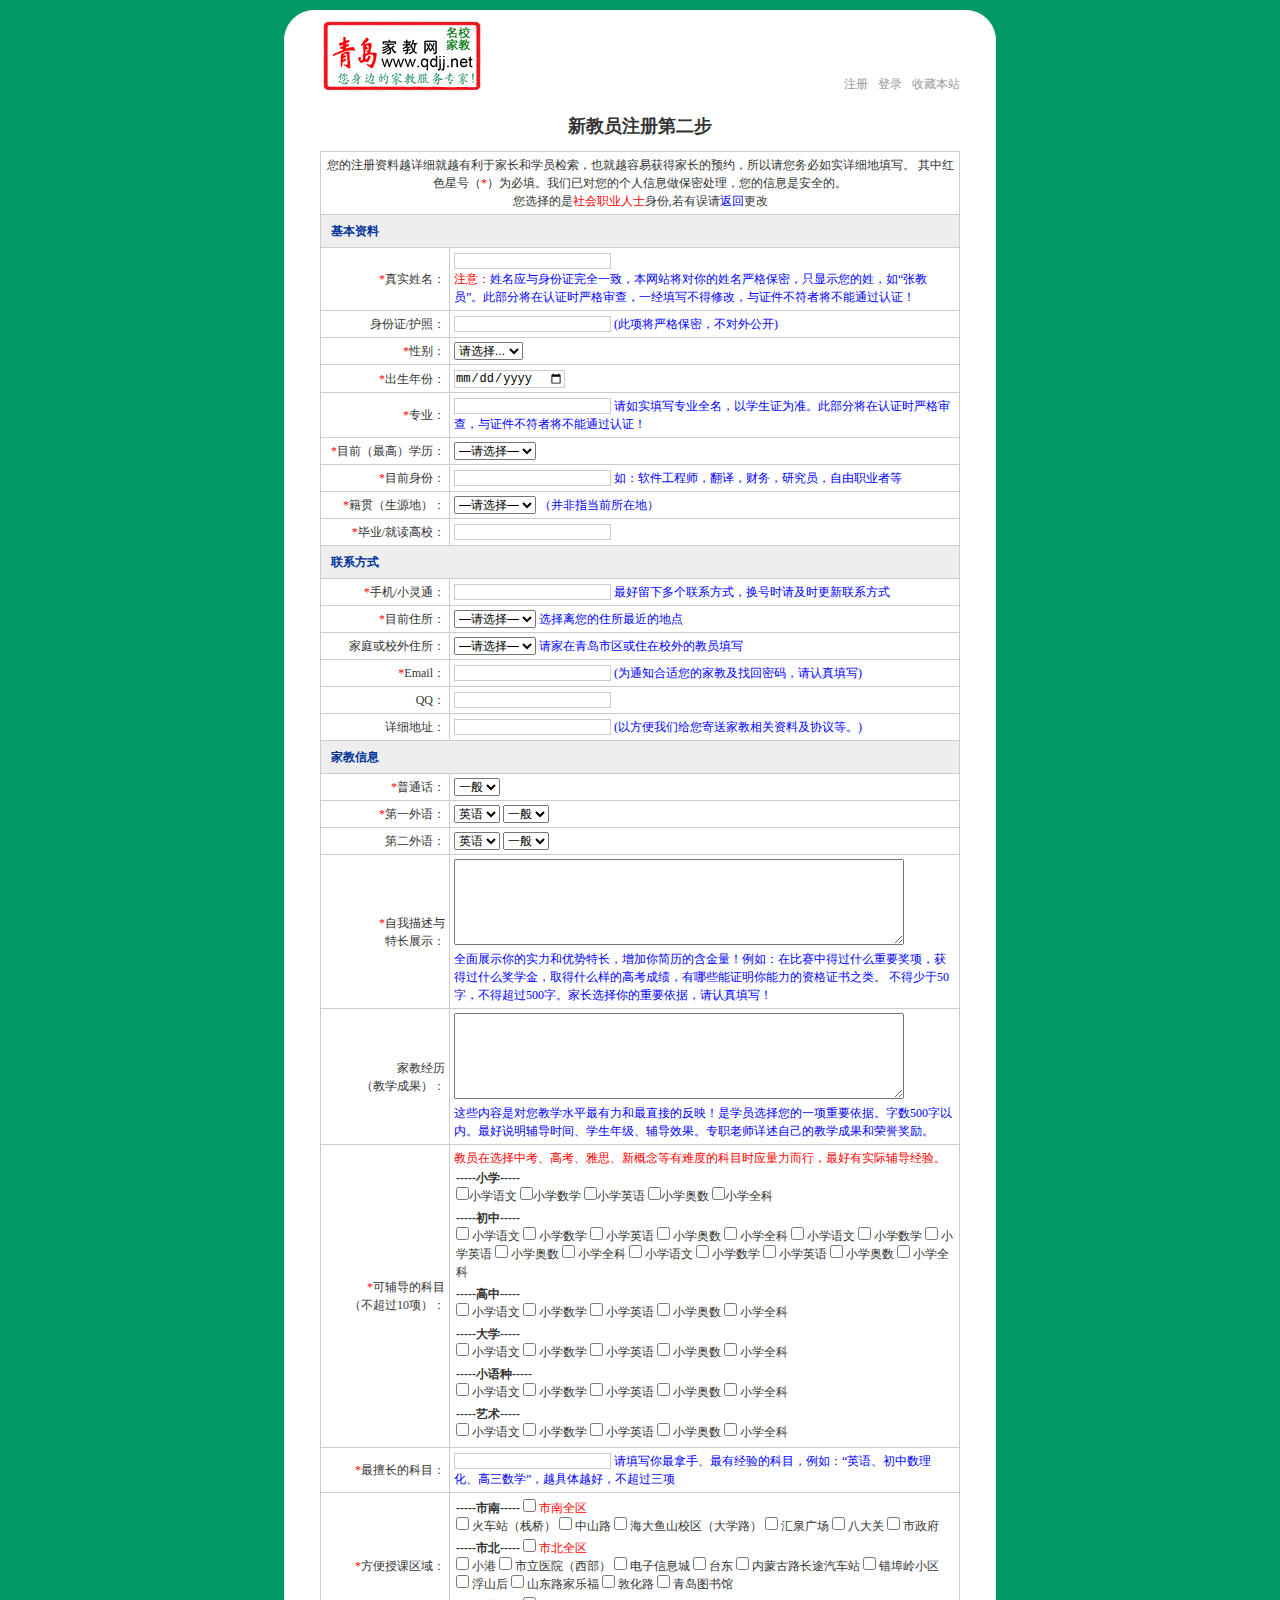
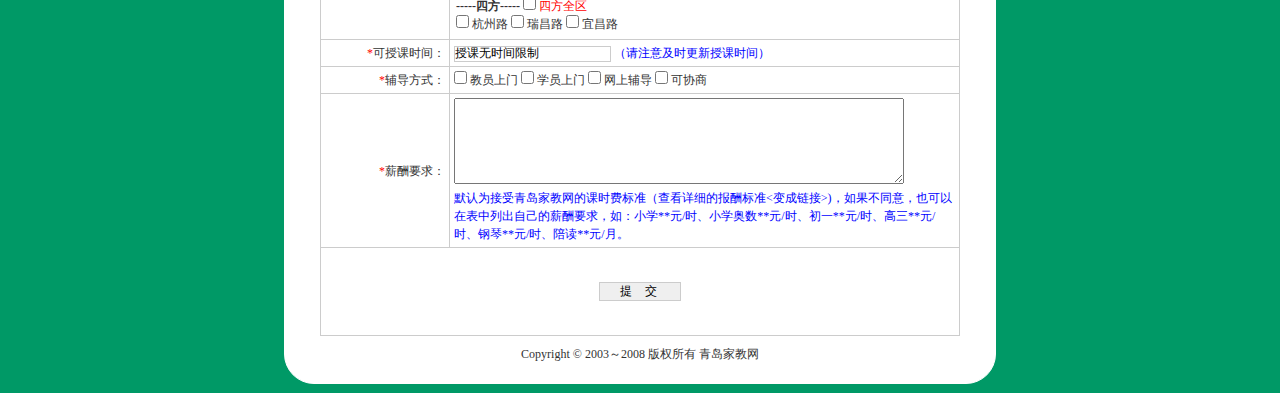
<file: 2-2-register/register.html>
<!DOCTYPE html>
<html>

<head>
    <meta charset="utf-8">
    <title>注册</title>
    <meta name="description" content="注册" />
    <meta name="keywords" content="注册" />
    <link href="css/register.css" rel="stylesheet" type="text/css" />
</head>

<body>
<div id="wrap">
    <div class="top">
        <div class="logo"><a href="#"><img src="image/logo.gif" /></a></div>
        <ul class="link">
            <li><a href="#">注册</a></li>
            <li><a href="#">登录</a></li>
            <li><a href="#">收藏本站</a></li>
        </ul>
    </div>
    <form name="form" method="post" action="#">
        <table>
          <caption>新教员注册第二步 </caption>
          <tr class="notice">
            <td colspan="2">您的注册资料越详细就越有利于家长和学员检索，也就越容易获得家长的预约，所以请您务必如实详细地填写。 其中红色星号（<font class="red">*</font>）为必填。我们已对您的个人信息做保密处理，您的信息是安全的。<br />
            您选择的是<font class="red">社会职业人士</font>身份,若有误请<a href="#">返回</a>更改</td>
          </tr>
          <tr>
            <td colspan="2" class="title">基本资料</td>
          </tr>
          <tr>
            <th width="120"><font class="red">*</font>真实姓名：</th>
            <td>
              <input type="text" name="name" ><br/>
            <font class="red">注意：</font><font class="blue">姓名应与身份证完全一致，本网站将对你的姓名严格保密，只显示您的姓，如&ldquo;张教员&rdquo;。此部分将在认证时严格审查，一经填写不得修改，与证件不符者将不能通过认证！</font> </td>
          </tr>
          <tr>
            <th>身份证/护照：</th>
            <td><input type="text" name="sfz">
            <font class="blue">(此项将严格保密，不对外公开)</font></td>
          </tr>
          <tr>
            <th><font class="red">*</font>性别：</th>
            <td>
                <select name="sex">
                    <option value="">请选择...</option>
                    <option value="男">男</option>
                    <option value="女">女</option>
                </select>
            </td>
          </tr>
          <tr>
            <th><font class="red">*</font>出生年份：</th>
            <td>
                <input type="date" name="cs" />
            </td>
          </tr>
          <tr>
            <th><font class="red">*</font>专业：</th>
            <td><input type="text" name="zy">
            <font class="blue">请如实填写专业全名，以学生证为准。此部分将在认证时严格审查，与证件不符者将不能通过认证！</font></td>
          </tr>
          <tr>
            <th><font class="red">*</font>目前（最高）学历：</th>
            <td>
                <select name="xl">
                <option value="" selected>—请选择—</option>
                <option value="大专以下">大专以下</option>
                <option value="大专">大专</option>
                <option value="本科">本科</option>
                <option value="硕士">硕士</option>
                <option value="博士">博士</option>
                </select>
             </td>
          </tr>
          <tr>
            <th><font class="red">*</font>目前身份：</th>
            <td><input type="text" name="mqsf">
            <font class="blue">如：软件工程师，翻译，财务，研究员，自由职业者等</font></td>
          </tr>
          <tr>
            <th><font class="red">*</font>籍贯（生源地）：</th>
            <td>
                <select name="gj" >
                    <option value="" selected>—请选择—</option>
                    <option value=北京>北京</option>
                    <option value=天津>天津</option>
                    <option value=上海>上海</option>
                </select>
                <font class="blue">（并非指当前所在地）</font> 
           </td>
          </tr>
          <tr>
            <th><font class="red">*</font>毕业/就读高校：</th>
            <td><input type="text" name="by"></td>
          </tr>
          <tr>
            <td colspan="2" class="title">联系方式</td>
          </tr>
          <tr>
            <th><font class="red">*</font>手机/小灵通：</th>
            <td><input type="text" name="sj">
            <font class="blue">最好留下多个联系方式，换号时请及时更新联系方式</font></td>
          </tr>
          <tr>
            <th><font class="red">*</font>目前住所：</th>
            <td>
                <select name="zs" >
                    <option value="" selected>—请选择—</option>
                    <option value=北京>东边</option>
                    <option value=天津>南边</option>
                    <option value=上海>北边</option>
                </select>
                <font class="blue">选择离您的住所最近的地点</font> 
            </td>
          </tr>
          <tr>
            <th>家庭或校外住所：</th>
            <td>
                <select name="nationality" >
                    <option value="" selected>—请选择—</option>
                    <option value=北京>东边</option>
                    <option value=天津>南边</option>
                    <option value=上海>北边</option>
                </select>
                <font class="blue">请家在青岛市区或住在校外的教员填写</font> 
            </td>
          </tr>
          <tr>
            <th><font class="red">*</font>Email：</th>
            <td><input type="email" name="email">
                <font class="blue">(为通知合适您的家教及找回密码，请认真填写)</font>
            </td>
          </tr>
          <tr>
            <th>QQ：</th>
            <td><input type="text" name="qq"></td>
          </tr>
          <tr>
            <th>详细地址：</th>
            <td><input type="text" name="xxdz">
				<font class="blue">(以方便我们给您寄送家教相关资料及协议等。)</font>
            </td>
          </tr>
          <tr>
            <td colspan="2" class="title">家教信息</td>
          </tr>
          <tr>
            <th><font class="red">*</font>普通话：</th>
            <td>                  
                <select name="pth">
                    <option value="英语" selected>一般</option>
                    <option value="日语">熟练</option>
                    <option value="韩语">精通</option>
                </select>
            </td>
          </tr>
          <tr>
            <th><font class="red">*</font>第一外语：</th>
            <td>
                <select name="language1">
                    <option value="英语" selected>英语</option>
                    <option value="日语">日语</option>
                    <option value="韩语">韩语</option>
                </select>
                <select name="level1">
                    <option value="英语" selected>一般</option>
                    <option value="日语">熟练</option>
                    <option value="韩语">精通</option>
                </select>
			</td>
          </tr>
          <tr>
            <th>第二外语：</th>
            <td>
                <select name="language2">
                    <option value="英语" selected>英语</option>
                    <option value="日语">日语</option>
                    <option value="韩语">韩语</option>
                    </select>
                <select name="level2">
                    <option value="英语" selected>一般</option>
                    <option value="日语">熟练</option>
                    <option value="韩语">精通</option>
                </select>
            </td>
          </tr>
          <tr>
            <th><font class="red">*</font>自我描述与<br />特长展示：</th>
            <td>
            <textarea name="mstc" cols="60" rows="6"></textarea><br />
            <font class="blue">全面展示你的实力和优势特长，增加你简历的含金量！例如：在比赛中得过什么重要奖项，获得过什么奖学金，取得什么样的高考成绩，有哪些能证明你能力的资格证书之类。 不得少于50字，不得超过500字。家长选择你的重要依据，请认真填写！</font></td>
          </tr>
          <tr>
            <th>家教经历<br />
            （教学成果）：</th>
            <td><textarea name="jjjl" cols="60" rows="6"></textarea><br />
            <font class="blue">这些内容是对您教学水平最有力和最直接的反映！是学员选择您的一项重要依据。字数500字以内。最好说明辅导时间、学生年级、辅导效果。专职老师详述自己的教学成果和荣誉奖励。</font></td>
          </tr>
          <tr>
            <th><font class="red">*</font>可辅导的科目<br>
            （不超过10项）：</th>
            <td>
            <font class="red">教员在选择中考、高考、雅思、新概念等有难度的科目时应量力而行，最好有实际辅导经验。</font>
            <div class="select">
                <strong>-----小学-----</strong><br/>
                <input name="job" type="checkbox" value="小学语文">小学语文
                <input name="job" type="checkbox" value="小学数学">小学数学
                <input name="job" type="checkbox" value="小学英语">小学英语
                <input name="job" type="checkbox" value="小学奥数">小学奥数
                <input name="job" type="checkbox" value="小学全科">小学全科  
            </div>
            <div class="select">
                <strong>-----初中-----</strong><br/>
                <input name="job" type="checkbox" value="小学语文"> 小学语文
                <input name="job" type="checkbox" value="小学数学"> 小学数学
                <input name="job" type="checkbox" value="小学英语"> 小学英语
                <input name="job" type="checkbox" value="小学奥数"> 小学奥数
                <input name="job" type="checkbox" value="小学全科"> 小学全科  
                <input name="job" type="checkbox" value="小学语文"> 小学语文
                <input name="job" type="checkbox" value="小学数学"> 小学数学
                <input name="job" type="checkbox" value="小学英语"> 小学英语
                <input name="job" type="checkbox" value="小学奥数"> 小学奥数
                <input name="job" type="checkbox" value="小学全科"> 小学全科  
                <input name="job" type="checkbox" value="小学语文"> 小学语文
                <input name="job" type="checkbox" value="小学数学"> 小学数学
                <input name="job" type="checkbox" value="小学英语"> 小学英语
                <input name="job" type="checkbox" value="小学奥数"> 小学奥数
                <input name="job" type="checkbox" value="小学全科"> 小学全科  
            </div>
            <div class="select">
                <strong>-----高中-----</strong><br/>
                <input name="job" type="checkbox" value="小学语文"> 小学语文
                <input name="job" type="checkbox" value="小学数学"> 小学数学
                <input name="job" type="checkbox" value="小学英语"> 小学英语
                <input name="job" type="checkbox" value="小学奥数"> 小学奥数
                <input name="job" type="checkbox" value="小学全科"> 小学全科  
            </div>
            <div class="select">
                <strong>-----大学-----</strong><br/>
                <input name="job" type="checkbox" value="小学语文"> 小学语文
                <input name="job" type="checkbox" value="小学数学"> 小学数学
                <input name="job" type="checkbox" value="小学英语"> 小学英语
                <input name="job" type="checkbox" value="小学奥数"> 小学奥数
                <input name="job" type="checkbox" value="小学全科"> 小学全科  
            </div>
            <div class="select">
                <strong>-----小语种-----</strong><br/>
                <input name="job" type="checkbox" value="小学语文"> 小学语文
                <input name="job" type="checkbox" value="小学数学"> 小学数学
                <input name="job" type="checkbox" value="小学英语"> 小学英语
                <input name="job" type="checkbox" value="小学奥数"> 小学奥数
                <input name="job" type="checkbox" value="小学全科"> 小学全科  
            </div>
            <div class="select">
                <strong>-----艺术-----</strong><br/>
                <input name="job" type="checkbox" value="小学语文"> 小学语文
                <input name="job" type="checkbox" value="小学数学"> 小学数学
                <input name="job" type="checkbox" value="小学英语"> 小学英语
                <input name="job" type="checkbox" value="小学奥数"> 小学奥数
                <input name="job" type="checkbox" value="小学全科"> 小学全科  
            </div>
            </td>
          </tr>
          <tr>
            <th><font class="red">*</font>最擅长的科目：</th>
            <td><input type="text" name="sckm" >
            <font class="blue">请填写你最拿手、最有经验的科目，例如：&ldquo;英语、初中数理化、高三数学&rdquo;，越具体越好，不超过三项</font></td>
          </tr>
          <tr>
            <th><font class="red">*</font>方便授课区域：</th>
            <td>
            <div class="select">
                <strong>-----市南-----</strong>
                <input name="area" type="checkbox" value="市南全区"> <font class="red">市南全区</font><br/>
                <input name="area" type="checkbox"  value="市南-火车站（栈桥）"> 火车站（栈桥）
                <input name="area" type="checkbox"  value="市南-中山路"> 中山路
                <input name="area" type="checkbox"  value="市南-海大鱼山校区（大学路）"> 海大鱼山校区（大学路）
                <input name="area" type="checkbox"  value="市南-汇泉广场"> 汇泉广场
                <input name="area" type="checkbox"  value="市南-八大关"> 八大关
                <input name="area" type="checkbox"  value="市南-市政府"> 市政府
            </div>
            <div class="select">
                <strong>-----市北-----</strong>
                <input name="area" type="checkbox" value="市北全区"> <font class="red">市北全区</font><br/>
                <input name="area" type="checkbox"  value="市北-小港"> 小港
                <input name="area" type="checkbox"  value="市北-市立医院（西部）"> 市立医院（西部）
                <input name="area" type="checkbox"  value="市北-电子信息城"> 电子信息城
                <input name="area" type="checkbox"  value="市北-台东"> 台东
                <input name="area" type="checkbox"  value="市北-内蒙古路长途汽车站"> 内蒙古路长途汽车站
                <input name="area" type="checkbox"  value="市北-错埠岭小区"> 错埠岭小区
                <input name="area" type="checkbox"  value="市北-浮山后"> 浮山后
                <input name="area" type="checkbox"  value="市北-山东路家乐福"> 山东路家乐福
                <input name="area" type="checkbox"  value="市北-敦化路"> 敦化路
                <input name="area" type="checkbox"  value="市北-青岛图书馆"> 青岛图书馆
            </div>
            <div class="select">
                <strong>-----四方-----</strong>
                <input name="area" type="checkbox" value="四方全区"> <font class="red">四方全区</font><br/>
                <input name="area" type="checkbox" value="四方-杭州路"> 杭州路
                <input name="area" type="checkbox" value="四方-瑞昌路"> 瑞昌路
                <input name="area" type="checkbox" value="四方-宜昌路"> 宜昌路
            </div>
            </td>
          </tr>
          <tr>
            <th><font class="red">*</font>可授课时间：</th>
            <td>
                <input type="text" name="time" value="授课无时间限制">
                <font class="blue">（请注意及时更新授课时间）</font>
            </td>
          </tr>
          <tr>
            <th><font class="red">*</font>辅导方式：</th>
            <td>
                <input type="checkbox" name="fdfs"> 教员上门
                <input type="checkbox" name="fdfs"> 学员上门
                <input type="checkbox" name="fdfs"> 网上辅导
                <input type="checkbox" name="fdfs"> 可协商
            </td>
          </tr>
          <tr>
            <th><font class="red">*</font>薪酬要求：</th>
            <td>
                <textarea name="xcyq" cols="60" rows="6"></textarea><br/>
                <font class="blue">默认为接受青岛家教网的课时费标准（查看详细的报酬标准&lt;变成链接&gt;)，如果不同意，也可以在表中列出自己的薪酬要求，如：小学**元/时、小学奥数**元/时、初一**元/时、高三**元/时、钢琴**元/时、陪读**元/月。</font>
            </td>
          </tr>
          <tr class="submit">
            <td colspan="2">
                <input name="button" type="submit" value="提    交 ">
            </td>
          </tr>
        </table>
	</form>  
	<div class="foot">Copyright © 2003～2008 版权所有 青岛家教网</div>
</div>   
</body>

</html>
</file>
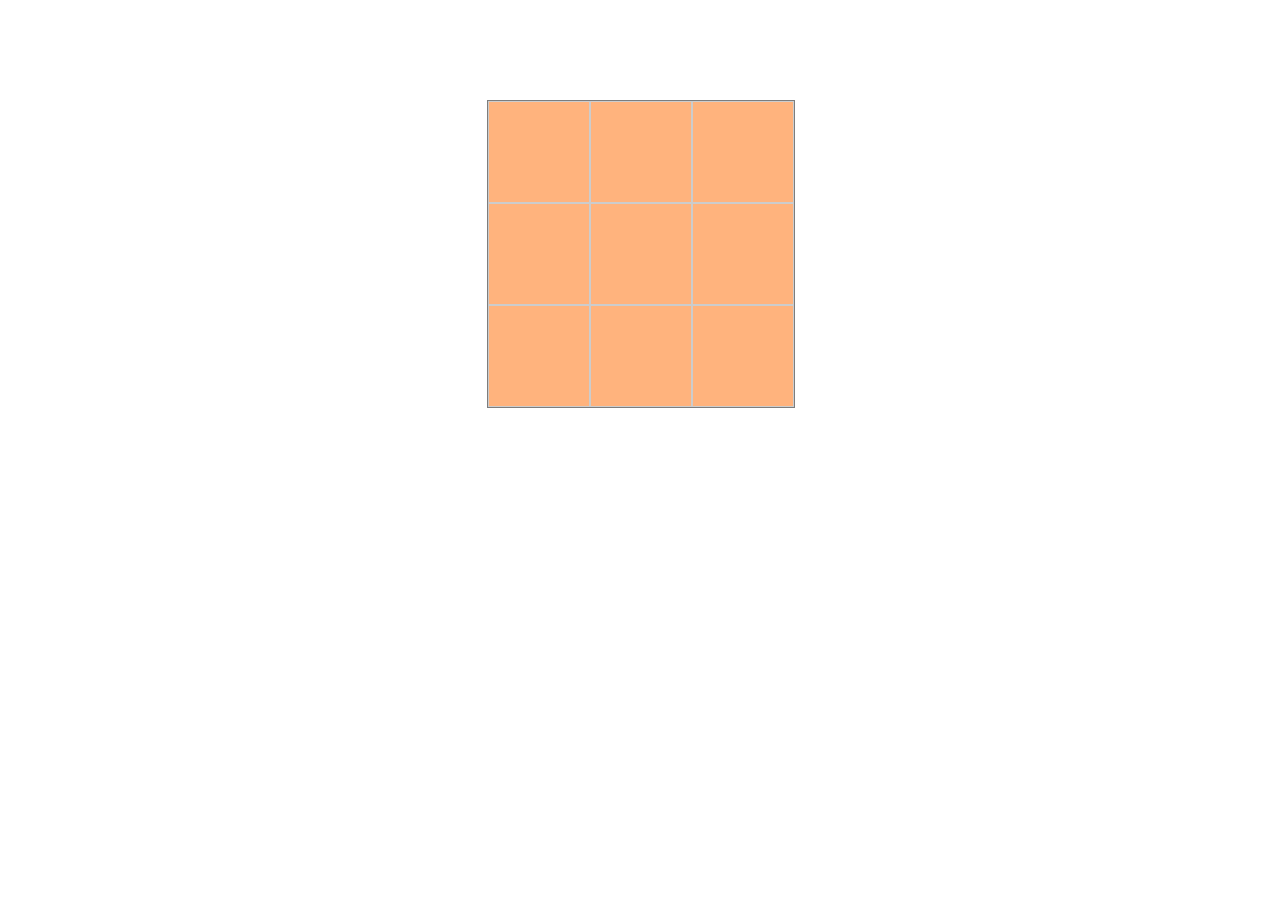
<file: 3-1-css3d-3/css3d.html>
<!DOCTYPE html>
<html>

<head>
    <meta charset="utf-8" />
    <title>css3d</title>
    <meta name="description" content="css3d" />
    <meta name="keywords" content="css3d" />
    <link href="css/css3d.css" rel="stylesheet" type="text/css" />
</head>

<body>	
	<div id="box">
		<ul class="one">
			<li></li>
			<li></li>
			<li></li>
			<li></li>			
			<li></li>
			<li></li>
			<li></li>
			<li></li>
			<li></li>
		</ul>
		<ul class="two">
			<li></li>
			<li></li>
			<li></li>
			<li></li>			
			<li></li>
			<li></li>
			<li></li>
			<li></li>
			<li></li>
		</ul>
		<ul class="three">
			<li></li>
			<li></li>
			<li></li>
			<li></li>			
			<li></li>
			<li></li>
			<li></li>
			<li></li>
			<li></li>
		</ul>
		<ul class="four">
			<li></li>
			<li></li>
			<li></li>
			<li></li>			
			<li></li>
			<li></li>
			<li></li>
			<li></li>
			<li></li>
		</ul>
		<ul class="five">
			<li></li>
			<li></li>
			<li></li>
			<li></li>			
			<li></li>
			<li></li>
			<li></li>
			<li></li>
			<li></li>
		</ul>
		<ul class="six">
			<li></li>
			<li></li>
			<li></li>
			<li></li>			
			<li></li>
			<li></li>
			<li></li>
			<li></li>
			<li></li>
		</ul>
	</div>
</body>

</html>
</file>
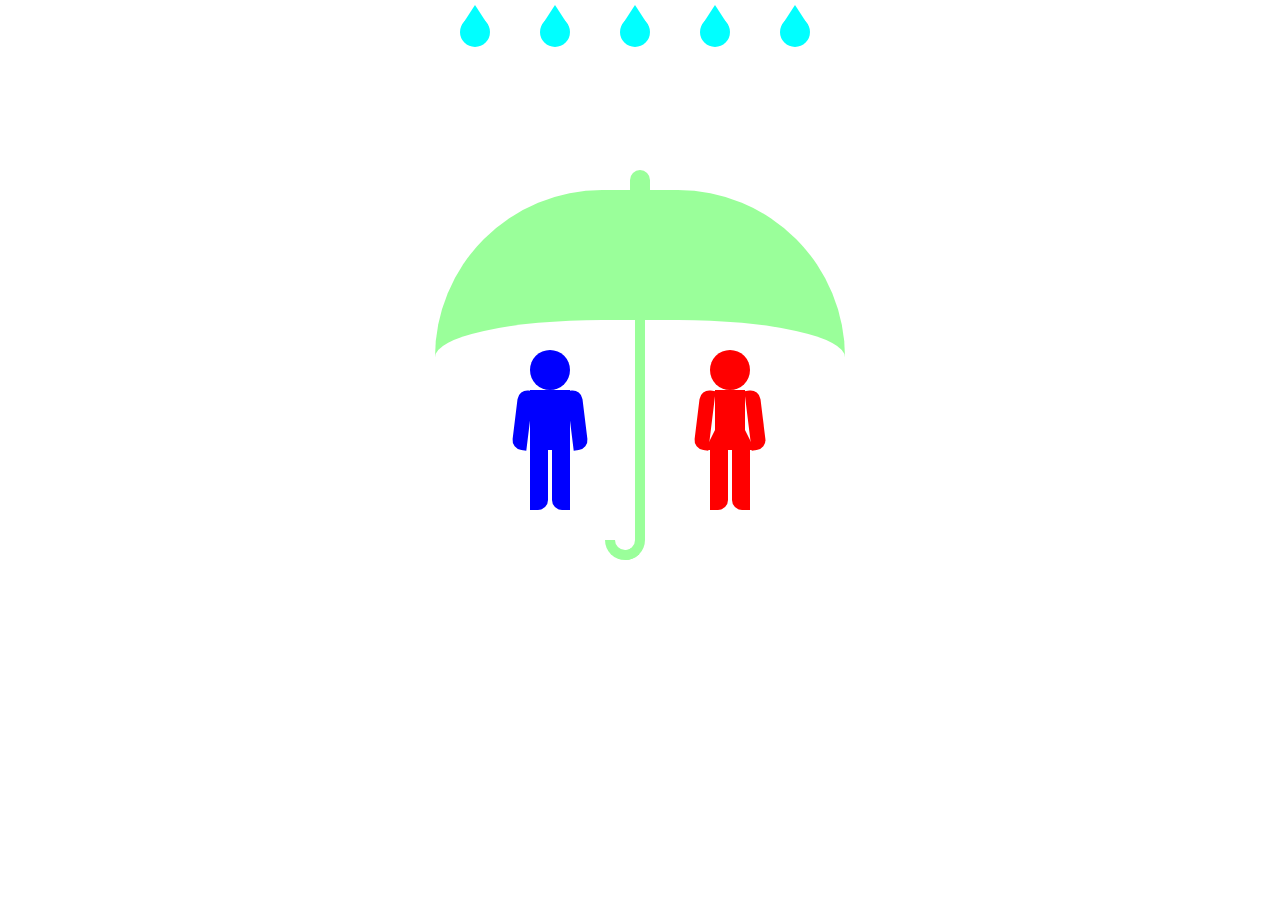
<file: 3-2-cartoon-2/cartoon.html>
<!DOCTYPE html>
<html>

<head>
    <meta charset="utf-8" />
    <title>动画片</title>
    <meta name="description" content="css3d" />
    <meta name="keywords" content="css3d" />
    <link href="css/cartoon.css" rel="stylesheet" type="text/css" />
</head>

<body>
<!-- 天空.雨滴 -->
<div class="air">
	<div class="rain"></div>
	<div class="rain"></div>
	<div class="rain"></div>
	<div class="rain"></div> 
	<div class="rain"></div>
</div>

<!-- 地面.雨伞-->
<div class="ground">
	<div class="umbrella"> 
		<div class="top"></div>
		<div class="middle">
			<div class="left"></div>
			<div class="right"></div>
			<div class="down"></div>
		</div>
		<div class="body"></div>
		<div class="hand">
			<div class="inner"></div>
		</div>
	</div>

	<!-- 男人 -->
	<div class="l-people">
		<div class="man">
			<div class="head"></div>
			<div class="body"></div>
			<div class="l-arm"></div>
			<div class="r-arm"></div>
			<div class="l-leg"></div>
			<div class="r-leg"></div>
		</div>
	</div>

	<!-- 女人 -->
	<div class="r-people">
		<div class="woman">
			<div class="head"></div>
			<div class="body"></div>
			<div class="l-arm"></div>
			<div class="r-arm"></div>
			<div class="l-leg"></div>
			<div class="r-leg"></div>
		</div>
	</div>
</div>
</body>

</html>
</file>
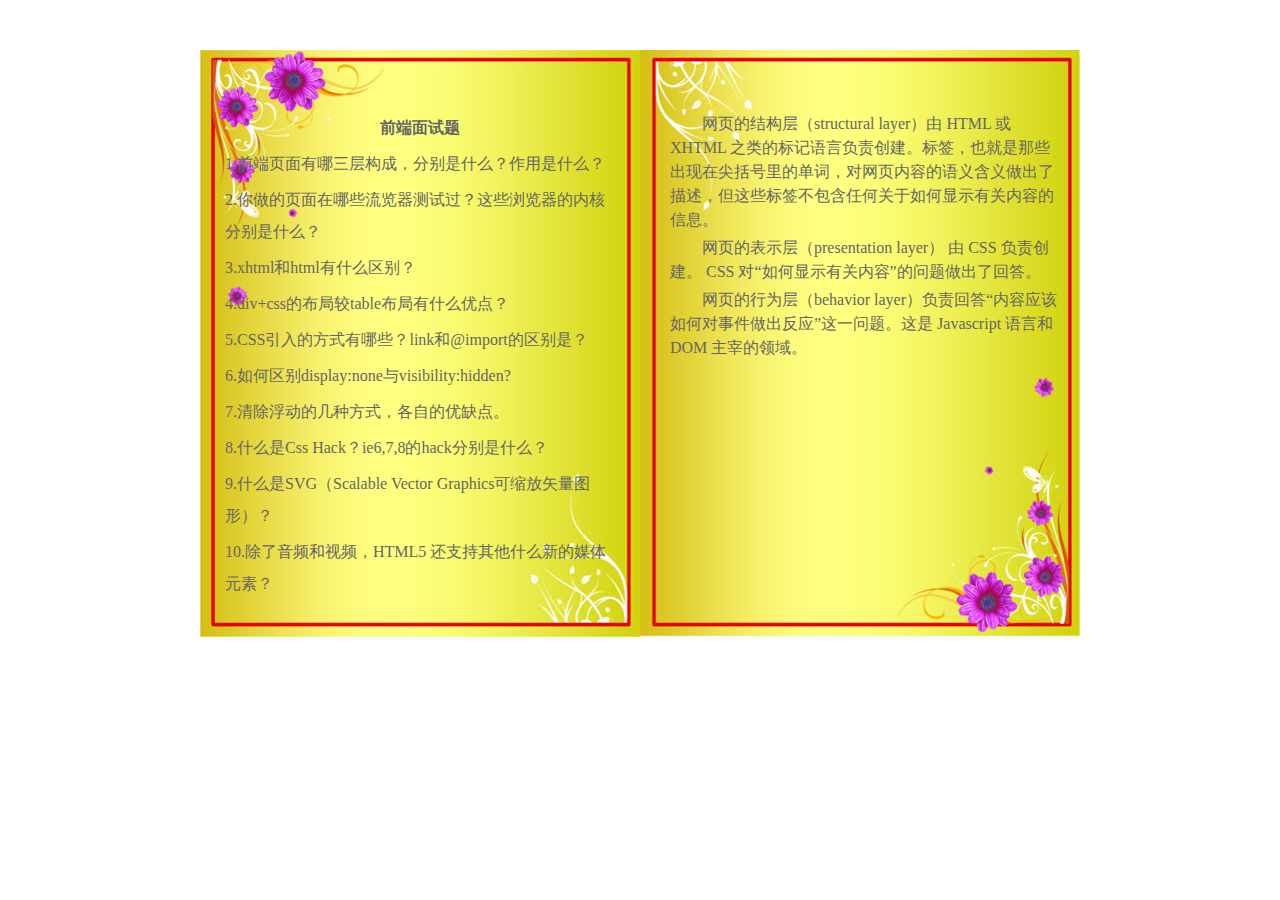
<file: 4-4-interview-2/interview.html>
<!DOCTYPE html>
<html>

<head>
    <meta charset="utf-8" />
    <meta name="viewport" content="width=device-width,intial=1">
    <title>前端面试题</title>
    <meta name="description" content="前端面试题" />
    <meta name="keywords" content="前端面试题" />
    <link rel="stylesheet" type="text/css" href="css/interview.css" />
    <script language="JavaScript" type="text/javascript"> 
		function TabChange(TabId,TabName,TabCount) { 
		    for(i=0;i<=TabCount;i++) { 
		        document.getElementById(TabName+i).style.display="none"; 
		    } 
		    document.getElementById(TabName+TabId).style.display="block"; 
		} 
		</script> 
</head>

<body>
<div id="wrap">
	<!-- 左侧区域 -->
	<ul>
		<li class="first">前端面试题</li>
		<li class="tab_title" onmouseover="JavaScript:TabChange('0','TAB_',9)" >
			1.前端页面有哪三层构成，分别是什么？作用是什么？
		</li>
		<li class="tab_title" onmouseover="JavaScript:TabChange('1','TAB_',9)" >
			2.你做的页面在哪些流览器测试过？这些浏览器的内核分别是什么？
		</li>
		<li class="tab_title" onmouseover="JavaScript:TabChange('2','TAB_',9)" >
			3.xhtml和html有什么区别？
		</li>
		<li class="tab_title" onmouseover="JavaScript:TabChange('3','TAB_',9)" >
			4.div+css的布局较table布局有什么优点？
		</li>
		<li class="tab_title" onmouseover="JavaScript:TabChange('4','TAB_',9)" >
			5.CSS引入的方式有哪些？link和@import的区别是？
		</li>
		<li class="tab_title" onmouseover="JavaScript:TabChange('5','TAB_',9)" >
			6.如何区别display:none与visibility:hidden?
		</li>
		<li class="tab_title" onmouseover="JavaScript:TabChange('6','TAB_',9)" >
			7.清除浮动的几种方式，各自的优缺点。
		</li>
		<li class="tab_title" onmouseover="JavaScript:TabChange('7','TAB_',9)" >
			8.什么是Css Hack？ie6,7,8的hack分别是什么？
		</li>
		<li class="tab_title" onmouseover="JavaScript:TabChange('8','TAB_',9)" >
			9.什么是SVG（Scalable Vector Graphics可缩放矢量图形）？
		</li>
		<li class="tab_title" onmouseover="JavaScript:TabChange('9','TAB_',9)" >
			10.除了音频和视频，HTML5 还支持其他什么新的媒体元素？
		</li>
	</ul>

	<!-- 右侧区域 -->
	<div class="tab_content" id="TAB_0" style="display:block;">
		<p>网页的结构层（structural layer）由 HTML 或 XHTML 之类的标记语言负责创建。标签，也就是那些出现在尖括号里的单词，对网页内容的语义含义做出了描述，但这些标签不包含任何关于如何显示有关内容的信息。</p>
		<p>网页的表示层（presentation layer） 由 CSS 负责创建。 CSS 对“如何显示有关内容”的问题做出了回答。</p>
		<p>网页的行为层（behavior layer）负责回答“内容应该如何对事件做出反应”这一问题。这是 Javascript 语言和 DOM 主宰的领域。</p>
	</div>

	<div class="tab_content" id="TAB_1">
		<p>IE: trident内核</p>
		<p>Firefox：gecko内核</p>
		<p>Safari:webkit内核</p>
		<p>Opera:以前是presto内核，Opera现已改用Google Chrome的Blink内核</p>
		<p>Chrome:Blink(基于webkit，Google与Opera Software共同开发)</p>
	</div>

	<div class="tab_content" id="TAB_2">
		<p>HTML是一种基本的WEB网页设计语言，XHTML是一个基于XML的置标语言。</p>
		<p>最主要的不同：</p>
		<p>XHTML 元素必须被正确地嵌套。</p>
		<p>XHTML 元素必须被关闭。</p>
		<p>标签名必须用小写字母。</p>
		<p>XHTML 文档必须拥有根元素。</p>
	</div>

	<div class="tab_content" id="TAB_3">
		<p>改版的时候更方便，只要改css文件。</p>
		<p>页面加载速度更快、结构化清晰、页面显示简洁。</p>
		<p>表现与结构相分离。</p>
		<p>易于优化（seo）搜索引擎更友好，排名更容易靠前。</p>
	</div>

	<div class="tab_content" id="TAB_4">
		<p>内联 内嵌 外链 导入</p>   
		<p>区别：</p>
		<p>link无兼容性，@import在CSS2.1以下浏览器不支持。</p>
		<p>link支持使用javascript改变样式，后者不可。</p>
	</div>

	<div class="tab_content" id="TAB_5">
		<p>相同的是display:none与visibility:hidden都可以用来隐藏某个元素；</p>
		<p>不同的是display:none在隐藏元素的时候，将其占位空间也去掉；而visibility:hidden只是隐藏了内容而已，其占位空间仍然保留。</p>
	</div>

	<div class="tab_content" id="TAB_6">
		<p>使用空标签清除浮动 clear:both（理论上能清楚任何标签，，，增加无意义的标签）</p>
		<p>使用overflow:auto（空标签元素清除浮动而不得不增加无意代码的弊端,,使用zoom:1用于兼容IE）</p>
		<p>是用afert伪元素清除浮动(用于非IE浏览器)</p>
	</div>

	<div class="tab_content" id="TAB_7">
		<p>针对不同的浏览器写不同的CSS code的过程，就是CSS hack。</p>
		<p>background-color:blue;          /*firefox*/</p>  
		<p>background-color:red\9;         /*all ie*/</p>  
		<p>_background-color:orange;       /*ie6*/</p>         
		<p>+background-color:pink;         /*ie7*/</p>  
		<p>background-color:yellow\0;      /*ie8*/</p>  
		<p>background-color:purple\9;      /*ie9*/ </p> 
		<p>background-color:black\0;       /*opera*/</p>
		<p>background-color:gray;          /*chrome and safari*/</p>  
	</div>

	<div class="tab_content" id="TAB_8">
		<p>SVG（Scalable Vector Graphics可缩放矢量图形）是一种基于矢量的图像格式。这是一个有效的格式（文件小）。你可以对他们进行缩放和任何尺寸下保持清晰（提及到小尺寸下光栅占优势可以加分）。你可以使用CSS和JavaScript来修饰他们以及使用SVG指定的滤镜做很多事情，比如说模糊效果。</p>
	</div>

	<div class="tab_content" id="TAB_9">
		<p>HTML 5 对媒体支持很强，除了 audio 和 video 外，还提供：</p>
		<p>embed 作为外部应用的容器</p>
		<p>track 定义媒体的文本跟踪</p>
		<p>source 对多种媒体源的支持很有帮助</p>
	</div>
</div>
</body>
</html>
</file>
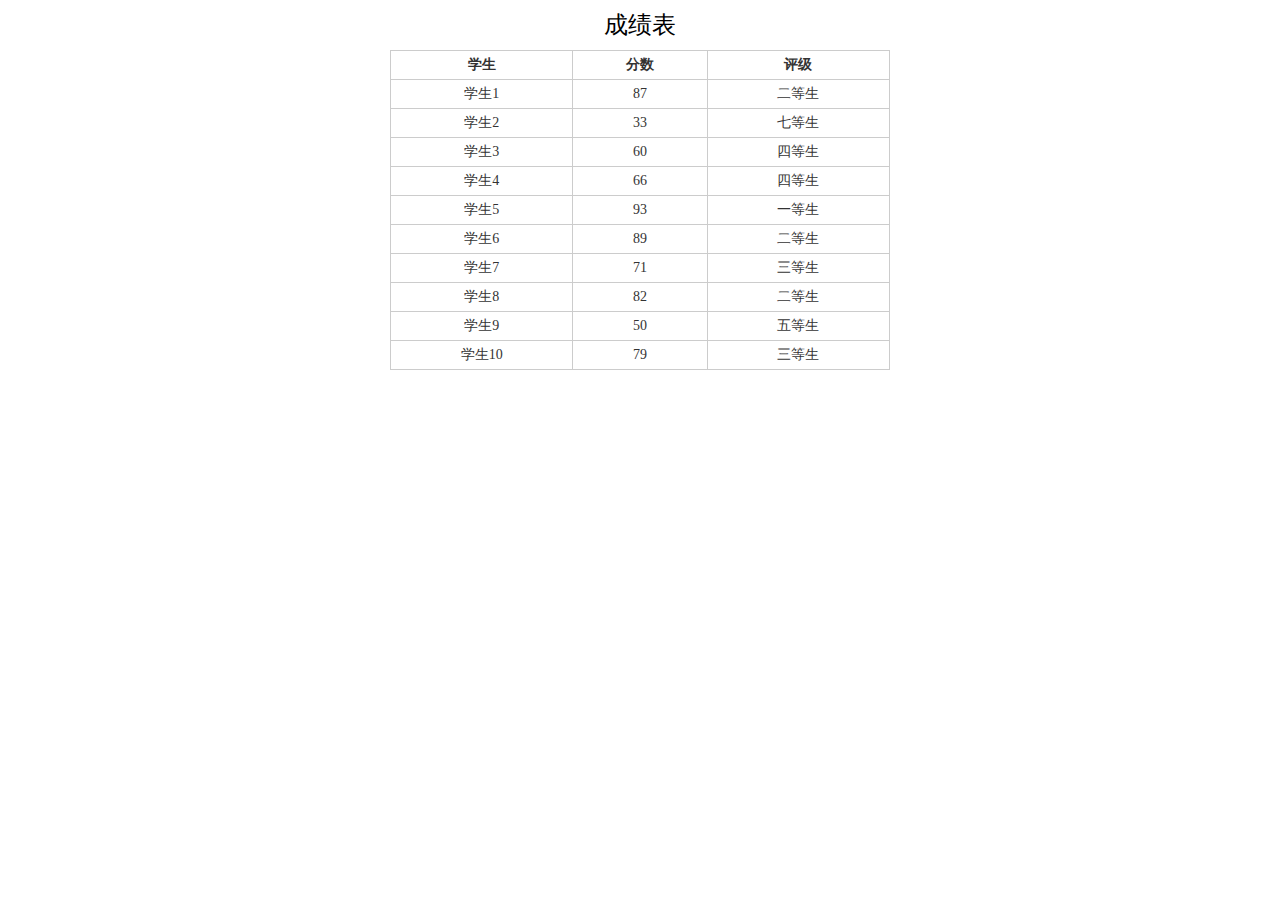
<file: 5-1-score-c1/score.html>
<!DOCTYPE html>
<html>

<head>
	<meta charset="utf-8">
    <title>成绩表</title>
    <meta name="description" content="成绩表" />
    <meta name="keywords" content="成绩表" />
    <link href="css/score.css" rel="stylesheet" type="text/css" />
    <script type="text/javascript" src="js/score.js"></script>
</head>

<body>
    <table id="list"></table> 
</body>

</html>
</file>
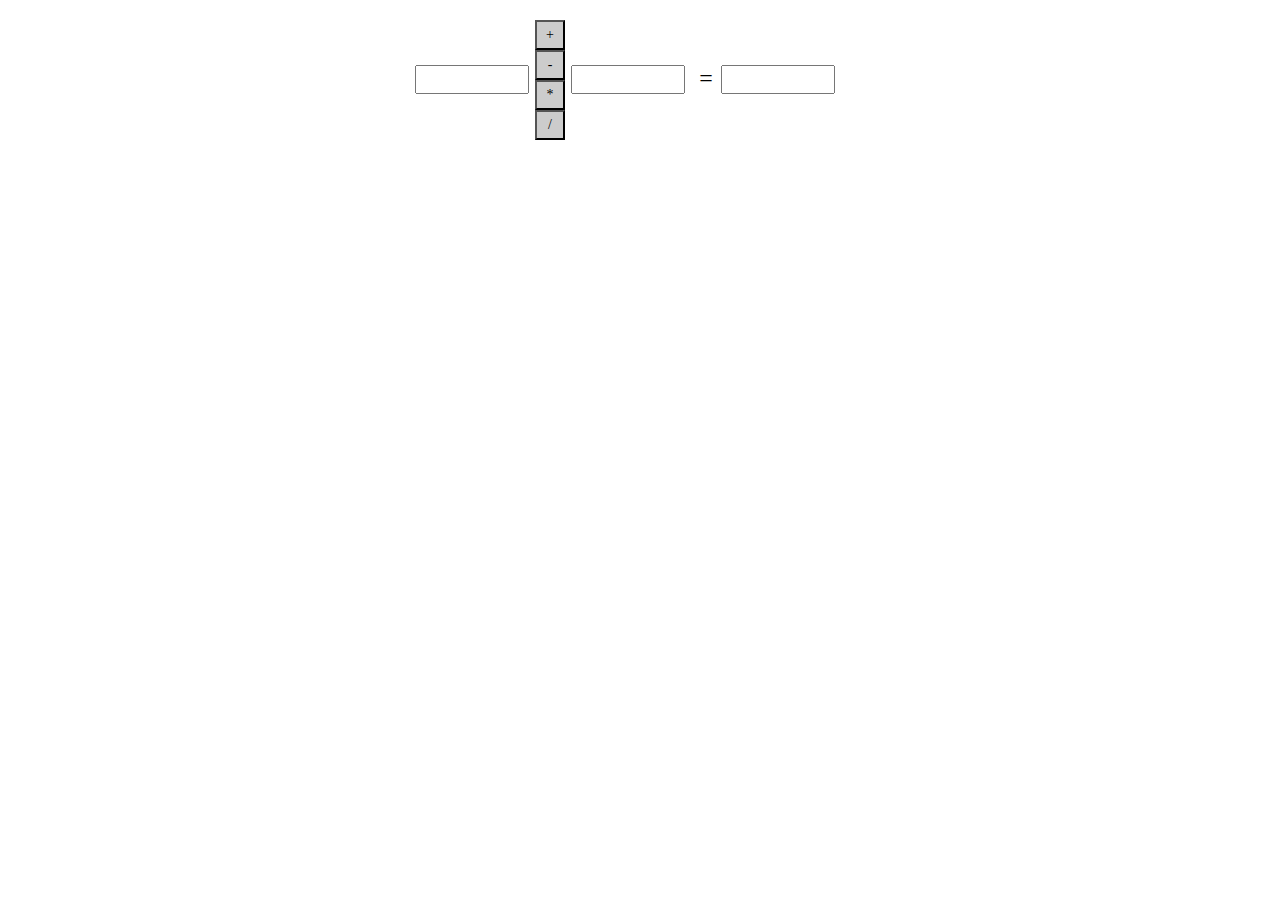
<file: 5-2-calculator-c1/calculator.html>
<!DOCTYPE html>
<html>

<head>
    <meta charset="utf-8" />
    <title>简易计算器</title>
    <meta name="description" content="简易计算器" />
    <meta name="keywords" content="简易计算器" />
    <link rel="stylesheet" type="text/css" href="css/calculator.css" />
 	<script type="text/javascript" src="js/calculator.js" charset="utf-8"></script>
</head>

<body>
<div id="wrap">
	<!-- 输入框 -->
	<div class="input1">
    	<input id="input1" type="text">
    </div>

	<!-- 运算符 -->
	<div class="symbol">
        <button id="add" onclick="calculator(this.id)">+</button>
        <button id="subtract" onclick="calculator(this.id)">-</button>
        <button id="multiply" onclick="calculator(this.id)">*</button>
        <button id="divide" onclick="calculator(this.id)">/</button>
	</div>    

	<!-- 输入框 -->
	<div class="input2">
    	<input id="input2" type="text">   
	</div>   

	<!-- 等号 -->
	<div class="equal">
    	=
    </div>  

 	<!-- 输出框 -->    	
	<div class="result">
		<input id="result" type="text">
	</div>
</div>
</body>
</html>
</file>
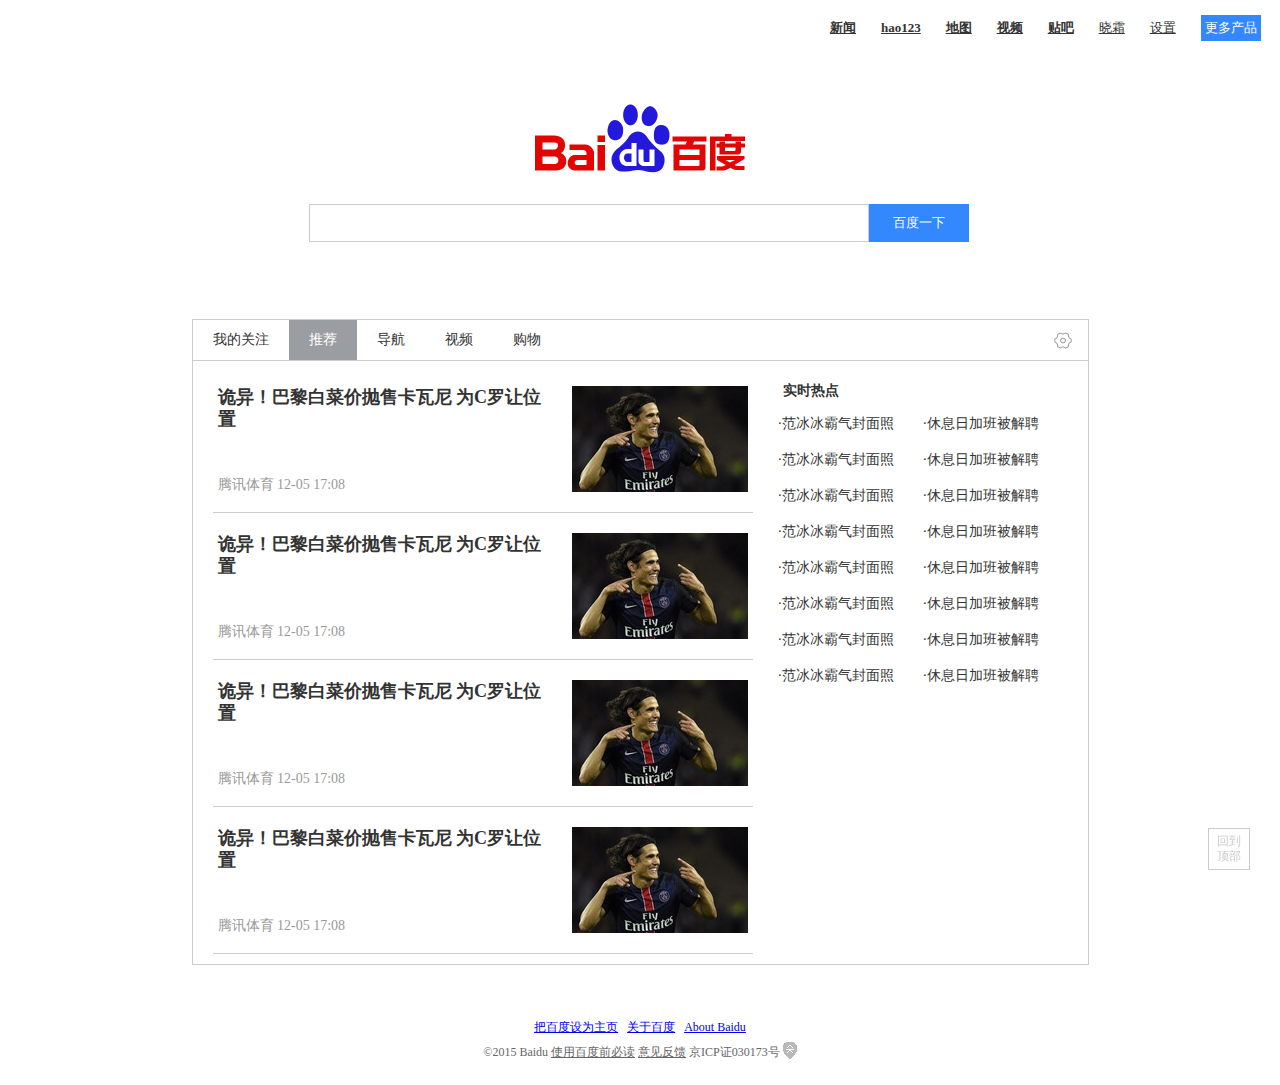
<file: 7-1-baidu-c1/baidu.html>
<!DOCTYPE html>
<html>

<head>
    <meta charset="utf-8" />
    <title>百度首页</title>
    <meta name="description" content="百度首页" />
    <meta name="keywords" content="百度首页" />
    <link href="css/baidu.css" rel="stylesheet" type="text/css" />
    <script type="text/javascript" src="js/jquery-1.11.3.js"></script>
    <script type="text/javascript" src="js/baidu.js"></script>   
    <!-- IE6兼容css选择器-->
    <!--[if IE 6]>
    <script type="text/javascript" src="css/iehack.js"></script>
    <![endif]-->   
</head>

<body>
	<div id="wrap">
    	<!--头部-->
   		<div class="head">
    		<div class="top">
		        <ul>
		            <li class="b"><a href="#" target="blank">新闻</a></li>
		            <li class="b"><a href="#" target="blank">hao123</a></li>
		            <li class="b"><a href="#" target="blank">地图</a></li>
		            <li class="b"><a href="#" target="blank">视频</a></li>
		            <li class="b"><a href="#" target="blank">贴吧</a></li>
		            <li id="down1">
		            	<a class="over" href="#" target="blank">晓霜</a>
		            	<div class="downs down1_content">
		            		<a href="#">我的VIP</a>
		            		<a href="#">个人中心</a>
		            		<a href="#">帐号设置</a>		            		
		            		<a href="#">意见反馈</a>
		            		<a href="#">推出</a>
		            	</div>
		            </li>
		            <li id="down2">
		            	<a class="over" href="#" target="blank">设置</a>
						<div class="downs down2_content">
			            	<a href="#">搜索设置</a>
		            		<a href="#">高级搜索</a>
		            		<a href="#">关闭预测</a>		            		
		            		<a href="#">搜索历史</a>
						</div>
		            </li>
		            <li class="more" id="more">
                        <a class="zi" href="#" target="blank">更多产品</a>
                        <!--右侧效果-->
                        <div class="link">
                            <div class="up"><a href="#">更多产品</a></div>
                            <ul>
                                <li>
                                    <a href="#">
                                        <img src="image/icon1.png" />
                                        <br/>
                                        <span>糯米</span>
                                    </a>
                                </li>
                                <li>
                                    <a href="#">
                                        <img src="image/icon2.png" />
                                        <br/>
                                        <span>知道</span>
                                    </a>
                                </li>
                                <li>
                                    <a href="#">
                                        <img src="image/icon3.png" />
                                        <br/>
                                        <span>音乐</span>
                                    </a>
                                </li>
                                <li>
                                    <a href="#">
                                        <img src="image/icon4.png" />
                                        <br/>
                                        <span>图片</span>
                                    </a>
                                </li>
                                <li>
                                    <a href="#">
                                        <img src="image/icon5.png" />
                                        <br/>
                                        <span>文库</span>
                                    </a>
                                </li>
                                <li>
                                    <a href="#">
                                        <img src="image/icon6.png" />
                                        <br/>
                                        <span>风云榜</span>
                                    </a>
                                </li>
                                <li>
                                    <a href="#">
                                        <img src="image/icon7.png" />
                                        <br/>
                                        <span>百度推广</span>
                                    </a>
                                </li>
                            </ul>
                            <div class="down"><a href="#">全部产品>></a></div>
                        </div>
                        <!--右侧效果结束-->
		            </li>
		        </ul>
		    </div>
		    <div class="logo">
		        <img src="image/baidu_logo.png" alt="百度">
		    </div>
		    <div class="search">
		        <form>
                    <span class="text">
    		            <a href="#"><input type="text" autofocus="autofocus" /></a>
                    </span>
		            <input type="submit" class="submit" value="百度一下" />
		        </form>
		    </div>		    
		</div>

    	<!--内容-->
		<div class="baidu" id="tab">
			<div class="title" id="set">
				<ul>
					<li><a href="#">我的关注</a></li>
					<li class="hover"><a href="#">推荐</a></li>
					<li><a href="#">导航</a></li>
					<li><a href="#">视频</a></li>
					<li><a href="#">购物</a></li>
				</ul>
				<div class="set"></div>
			</div>

    		<!--设置弹出内容-->
			<div class="setcontent">
				<h2>已订阅频道</h2>
				<ul>
					<li><a href="#">我的关注</a></li>
					<li><a href="#">推荐</a></li>
					<li><a href="#">导航</a></li>
					<li><a href="#">视频</a></li>
					<li><a href="#">购物</a></li>
				</ul>
			</div>

    		<!--内容.我的关注-->
			<div class="content tab_me">
				<div class="manage">自定义</div>
			</div>

    		<!--内容.推荐-->
			<div class="content tab_recommend show">
				<ul class="lt" id="list">
					<li>
						<dl>
							<dt><a href="#">诡异！巴黎白菜价抛售卡瓦尼 为C罗让位置</a></dt>
							<dd>腾讯体育 12-05 17:08</dd>
						</dl>
						<div class="img">
							<a href="#"><img src="image/news.jpg" /></a>	
						</div>
					</li>
					<li>
						<dl>
							<dt><a href="#">诡异！巴黎白菜价抛售卡瓦尼 为C罗让位置</a></dt>
							<dd>腾讯体育 12-05 17:08</dd>
						</dl>
						<div class="img">
							<a href="#"><img src="image/news.jpg" /></a>	
						</div>
					</li>
					<li>
						<dl>
							<dt><a href="#">诡异！巴黎白菜价抛售卡瓦尼 为C罗让位置</a></dt>
							<dd>腾讯体育 12-05 17:08</dd>
						</dl>
						<div class="img">
							<a href="#"><img src="image/news.jpg" /></a>	
						</div>
					</li>
					<li>
						<dl>
							<dt><a href="#">诡异！巴黎白菜价抛售卡瓦尼 为C罗让位置</a></dt>
							<dd>腾讯体育 12-05 17:08</dd>
						</dl>
						<div class="img">
							<a href="#"><img src="image/news.jpg" /></a>	
						</div>
					</li>											
				</ul>
				<div class="rt">
					<div class="rttitile"><a href="#">实时热点</a></div>
					<ul>
						<li><a href="#">·范冰冰霸气封面照</a></li>
						<li><a href="#">·休息日加班被解聘</a></li>
						<li><a href="#">·范冰冰霸气封面照</a></li>
						<li><a href="#">·休息日加班被解聘</a></li>
						<li><a href="#">·范冰冰霸气封面照</a></li>
						<li><a href="#">·休息日加班被解聘</a></li>
						<li><a href="#">·范冰冰霸气封面照</a></li>
						<li><a href="#">·休息日加班被解聘</a></li>
						<li><a href="#">·范冰冰霸气封面照</a></li>
						<li><a href="#">·休息日加班被解聘</a></li>
						<li><a href="#">·范冰冰霸气封面照</a></li>
						<li><a href="#">·休息日加班被解聘</a></li>
						<li><a href="#">·范冰冰霸气封面照</a></li>
						<li><a href="#">·休息日加班被解聘</a></li>
						<li><a href="#">·范冰冰霸气封面照</a></li>
						<li><a href="#">·休息日加班被解聘</a></li>
					</ul>
				</div>
			</div>

    		<!--内容.导航-->
			<div class="content tab_nav">
				<ul>
					<li><a href="#">
						<img src="image/nav.png">
						<span>苏宁易购</span>
					</a></li>
					<li><a href="#">
						<img src="image/nav.png">
						<span>苏宁易购</span>
					</a></li>
					<li><a href="#">
						<img src="image/nav.png">
						<span>苏宁易购</span>
					</a></li>
					<li><a href="#">
						<img src="image/nav.png">
						<span>苏宁易购</span>
					</a></li>
					<li><a href="#">
						<img src="image/nav.png">
						<span>苏宁易购</span>
					</a></li>
					<li><a href="#">
						<img src="image/nav.png">
						<span>苏宁易购</span>
					</a></li>
					<li><a href="#">
						<img src="image/nav.png">
						<span>苏宁易购</span>
					</a></li>
					<li><a href="#">
						<img src="image/nav.png">
						<span>苏宁易购</span>
					</a></li>
					<li><a href="#">
						<img src="image/nav.png">
						<span>苏宁易购</span>
					</a></li>
					<li><a href="#">
						<img src="image/nav.png">
						<span>苏宁易购</span>
					</a></li>
					<li><a href="#">
						<img src="image/nav.png">
						<span>苏宁易购</span>
					</a></li>
					<li><a href="#">
						<img src="image/nav.png">
						<span>苏宁易购</span>
					</a></li>					
				</ul>
			</div>

    		<!--内容.视频-->
			<div class="content tab_view">
				<ul>
					<li><a href="#">
						<dl>
							<dt><img src="image/view.jpg"></dt>
							<dd>《奔跑吧兄弟3》花絮 Baby王祖蓝默契十足</dd>
						</dl>
					</a></li>	
					<li><a href="#">
						<dl>
							<dt><img src="image/view.jpg"></dt>
							<dd>《奔跑吧兄弟3》花絮 Baby王祖蓝默契十足</dd>
						</dl>
					</a></li>	
					<li><a href="#">
						<dl>
							<dt><img src="image/view.jpg"></dt>
							<dd>《奔跑吧兄弟3》花絮 Baby王祖蓝默契十足</dd>
						</dl>
					</a></li>	
					<li><a href="#">
						<dl>
							<dt><img src="image/view.jpg"></dt>
							<dd>《奔跑吧兄弟3》花絮 Baby王祖蓝默契十足</dd>
						</dl>
					</a></li>	
					<li><a href="#">
						<dl>
							<dt><img src="image/view.jpg"></dt>
							<dd>《奔跑吧兄弟3》花絮 Baby王祖蓝默契十足</dd>
						</dl>
					</a></li>	
					<li><a href="#">
						<dl>
							<dt><img src="image/view.jpg"></dt>
							<dd>《奔跑吧兄弟3》花絮 Baby王祖蓝默契十足</dd>
						</dl>
					</a></li>	
					<li><a href="#">
						<dl>
							<dt><img src="image/view.jpg"></dt>
							<dd>《奔跑吧兄弟3》花絮 Baby王祖蓝默契十足</dd>
						</dl>
					</a></li>	
					<li><a href="#">
						<dl>
							<dt><img src="image/view.jpg"></dt>
							<dd>《奔跑吧兄弟3》花絮 Baby王祖蓝默契十足</dd>
						</dl>
					</a></li>					
				</ul>
			</div>

    		<!--内容.购物-->
			<div class="content tab_shop">
				<ul>
					<li>
						<dl>
							<dt><a href="#"><img src="image/shop.jpg"></a></dt>
							<dd><a href="#">韩信宫单人自助晚餐</a><strong>￥41.9</strong></dd>
						</dl>
					</li>		
					<li>
						<dl>
							<dt><a href="#"><img src="image/shop.jpg"></a></dt>
							<dd><a href="#">韩信宫单人自助晚餐</a><strong>￥41.9</strong></dd>
						</dl>
					</li>	
					<li>
						<dl>
							<dt><a href="#"><img src="image/shop.jpg"></a></dt>
							<dd><a href="#">韩信宫单人自助晚餐</a><strong>￥41.9</strong></dd>
						</dl>
					</li>	
					<li>
						<dl>
							<dt><a href="#"><img src="image/shop.jpg"></a></dt>
							<dd><a href="#">韩信宫单人自助晚餐</a><strong>￥41.9</strong></dd>
						</dl>
					</li>
					<li>
						<dl>
							<dt><a href="#"><img src="image/shop.jpg"></a></dt>
							<dd><a href="#">韩信宫单人自助晚餐</a><strong>￥41.9</strong></dd>
						</dl>
					</li>		
					<li>
						<dl>
							<dt><a href="#"><img src="image/shop.jpg"></a></dt>
							<dd><a href="#">韩信宫单人自助晚餐</a><strong>￥41.9</strong></dd>
						</dl>
					</li>	
					<li>
						<dl>
							<dt><a href="#"><img src="image/shop.jpg"></a></dt>
							<dd><a href="#">韩信宫单人自助晚餐</a><strong>￥41.9</strong></dd>
						</dl>
					</li>	
					<li>
						<dl>
							<dt><a href="#"><img src="image/shop.jpg"></a></dt>
							<dd><a href="#">韩信宫单人自助晚餐</a><strong>￥41.9</strong></dd>
						</dl>
					</li>										
				</ul>
			</div>					
		</div>

    	<!--底部-->
	    <div class="foot">
	        <p>
	            <a href="#" target="blank">把百度设为主页</a>&nbsp;&nbsp;
	            <a href="#" target="blank">关于百度</a>&nbsp;&nbsp;
	            <a href="#" target="blank">About  Baidu</a>
	        </p>
	        <p>
	            ©2015 Baidu
	            <a href="#" target="blank" class="gray">使用百度前必读</a>
	            <a href="#" target="blank" class="gray">意见反馈</a> 
	            京ICP证030173号 <img src="image/foot_tu.png" />
	        </p>
	    </div>
    </div>

    <!--回到顶部-->
    <div id="top">回到顶部</div>
</body>

</html>
</file>
<file: 10-1-baidu-c1/app/styles/baidu.css>
/* 全局 */
* {
    margin: 0;
    padding: 0;
}
html,body {
    font-family: "宋体";
    font-size: 14px;
} 
ul,li {
    list-style: none;
}
h1,h2,h3,h4,h5,h6{
    font-weight: normal;
    font-size: 14px;
}
a:hover {
    cursor: pointer;
}
input:focus {
    outline: none;
}
img{
    border:0;
}

/* 顶部link */
.top {
    height: 26px;
    padding: 15px 0;
}
.top ul {
    width: 475px;
    height: 26px;
    line-height: 26px;
    float: right;
}
.top ul li {
    float: left;
    margin-left: 25px;
    display: inline;
    font-size: 13px;
}
.top ul li a {
    display: block;
    height: 26px;
    color: #333;
}
.top ul li a:hover {
    color: #0000ff;
}
.top ul li.b {
    font-weight: bold;
}
.top ul li.more {
    width: 60px;
    height: 26px;
    background: #38f;
    text-align: center;
}
.top ul li .block{
    display: block;
}
.top ul li.more .zi {
    color: #fff;
    text-decoration: none;
}
.logo {
    clear: both;
    text-align: center;
}

/* 顶部下拉 */
.downs{
    width: 70px;
    overflow: hidden;
    border: 1px solid #ccc;
    box-shadow: 2px 2px #f0f0f0;
    background: #fff;
}
.downs a{
    display: block;
    float: left;
    width: 70px;
    height: 24px;
    line-height: 24px;
    text-align: center;
    text-decoration: none;  
}
#down1{
    position: relative;
}
.down1_content{
    position: absolute;
    top: 26px;
    left: -25px;
    display: none;
}
#down2{
    position: relative;
}
.down2_content{
    position: absolute;
    top: 26px;
    left: -25px;
    display: none;
}

/* 百度logo */
.logo img {
    width: 270px;
    height: 129px;
}

/* 搜索框 */
.search {
    width: 662px;
    height: 100px;
    margin: 15px auto;
}
.search .text {
    float: left;
    width: 560px;
    height: 38px;
    line-height: 38px;
    display: inline-block;
}
.search .text input{
    width: 538px;
    height: 32px;
    line-height: 32px\9;
    padding: 0 10px;
    border: 0;
}
.search .text a{
    width: 558px;
    height: 36px;
    line-height: 36px;
    border: 1px solid #ccc;
    display: block;
    cursor:none;
}
.search .text a:hover,.search .text a:focus{
    border: 1px solid #3171f3;
}
.search .submit {
    float: left;
    width: 100px;
    height: 38px;
    background: #38f;
    color: #fff;
    border: none;
    cursor: pointer;
}
.search .submit:hover{
    background-color: #3171f3;
    box-shadow:1px 1px 2px #ccc;    
}

/* 内容 */
.baidu{ 
    width: 895px;
    height: 100%;
    margin: 0 auto;
    border: 1px solid #ccc;
}
.baidu a{ 
    text-decoration:none;
    color: #333;
}

/* 内容.头部切换 */
.baidu .title{ 
    height: 40px;
    line-height: 40px;
    border-bottom: 1px solid #ccc;
}
.baidu .title ul{ 
    float: left;
}
.baidu .title ul li{ 
    float: left;
    padding: 0 20px;
    cursor: pointer;
}
.baidu .title ul li.hover{ 
    background: #9a9da2 !important;
}
.baidu .title ul li:hover{ 
    background: #b3b6bb;
}
.baidu .title ul li.hover a,.baidu .title ul li:hover a{ 
    color: #fff;
}
.baidu .title .set{ 
    float: right;
    background: url(../images/set.png) center center no-repeat;
    width: 50px;
    height: 40px;
    cursor: pointer;
}

/* 内容.正文部分 */
.baidu .content{ 
    padding: 0 20px;
    overflow: hidden;
    display: none;
}
.baidu .show{ 
    display: block;
}

/* 设置 */
#tab{
    position: relative;
}
.setcontent{
    display: none;
    position: absolute;
    top: 41px;
    background: #fff;
    padding: 20px;
    width: 855px;
    border-bottom: 1px solid #ccc;
    box-shadow: 0 2px #f0f0f0;
}
.setcontent ul{
    padding: 20px 0;
}
.setcontent ul li{
    width: 80px;
    height: 26px;
    line-height: 26px;
    text-align: center;
    border: 1px solid #ccc;
    margin:0 10px 10px 0;
    float: left;
    display: inline;
}

/* 内容.我的关注 */
.baidu .tab_me{ 
    padding: 15px 0;
}
.baidu .tab_me .manage{ 
    width: 852px;
    min-height: 200px;
    margin: 0 auto;  
}

/* 内容.推荐 */
/* 左侧 */
.baidu .tab_recommend .lt{ 
    width: 540px;
    float: left;
    padding-top: 15px;
}
.baidu .tab_recommend .lt li{ 
    height: 106px;
    padding: 10px 5px 20px;
    margin-bottom: 10px;
    border-bottom: 1px solid #ccc;
}
.baidu .tab_recommend .lt li dl{ 
    float: left;
    width: 340px;
}
.baidu .tab_recommend .lt li dl dt{ 
    color: #333;
    font-weight: bold;
    line-height: 22px;
    height: 90px;
    font-size: 18px;
}
.baidu .tab_recommend .lt li dl dd{ 
    color: #999;
    font-size: 14px;
}
.baidu .tab_recommend .lt .img{ 
    float: right;
    width: 176px;
    height: 106px;
}
/* 右侧 */
.baidu .tab_recommend .rt{ 
    float: right;
    width: 290px;
    padding: 15px 0;
}
.baidu .tab_recommend .rt .rttitile{ 
    height: 30px;
    line-height: 30px;
    padding-left: 5px;
    font-weight: bold;
}
.baidu .tab_recommend .rt ul li{ 
    width: 145px;
    height: 36px;
    line-height: 36px;
    float: left;
}

/* 内容.导航 */
.baidu .tab_nav{ 
    padding: 15px 0;
}
.baidu .tab_nav ul{
    width: 852px;
    margin: 0 auto;
}
.baidu .tab_nav ul li{ 
    float: left;
    width: 128px;
    height: 60px;
    line-height: 60px;
    background: #fcfcfc;
    margin: 7px;
    display: inline;
}
.baidu .tab_nav ul li img{ 
    float: left; 
    margin-top: 22px; 
    margin-left: 10px;
    display: inline;
}
.baidu .tab_nav ul li span{
    display: block;
    float: left; 
    padding-left: 10px;
}

/* 内容.视频 */
.baidu .tab_view{ 
    padding: 15px 0;
}
.baidu .tab_view ul{
    width: 852px;
    margin: 0 auto;
}
.baidu .tab_view ul li{ 
    float: left;
    width: 195px;
    margin: 9px;
    display: inline;
}
.baidu .tab_view ul li dl dt{ 
    height: 100px;
}
.baidu .tab_view ul li dl dd{ 
    padding: 5px;
    line-height: 21px;
    background: #F5F5F5;
    font-size: 12px;
}

/* 内容.购物 */
.baidu .tab_shop{ 
    padding: 15px 0;
}
.baidu .tab_shop ul{
    width: 852px;
    margin: 0 auto;
}
.baidu .tab_shop ul li{ 
    float: left;
    width: 195px;
    margin: 9px;
    display: inline;
}
.baidu .tab_shop ul li dl dt{ 
    height: 118px;
}
.baidu .tab_shop ul li dl dd{ 
    padding: 5px;
    line-height: 21px;
    font-size: 12px;
}
.baidu .tab_shop ul li dl dd a{ 
    display: block;
    float: left;

}
.baidu .tab_shop ul li dl dd strong{ 
    display: block;
    float: right;
    color: #f00;
}


/* 隐藏右侧导航 */
.link{
    width: 85px;
    border-left: 1px solid #e7e7e7;
    position: absolute;
    background-color: #f9f9f9;
    overflow: hidden;
    z-index: 2;
    right: 0;
    top: 0;
    font-size: 12px;
    height: 100%;
    min-height: 680px;
    display: none;
}
.link a{
    text-decoration: none;
}
.link .up{
    width: 85px;
    height: 26px;
    line-height: 26px;
    padding: 15px 0;
    text-align: center;
}
.link .up a{
    color: #333;
}
.link ul{
    font-size: 12px;
    width: 85px;
    text-align: center;
    height: 580px;
}
.link ul li{
    margin: 0 auto;
    width: 60px;
    height:70px;
    border-top:1px solid #f0f0f0;
    padding-top: 10px;
    float: none;
    display: block;
}
.link ul li span{
    height:24px;
    line-height: 24px;
    color: #666;
}
.link .down{
    width: 85px;
    height: 26px;
    line-height: 26px;
    padding: 5px 0;
    text-align: center;
    font-size: 12px;
    text-decoration: underline;
}

/* 底部 */
.foot {
    text-align: center;
    font-size: 12px;
    height: 60px;
    line-height: 24px;
    color: #666;
    margin: 50px auto 10px;
}
.foot img{ 
    position: relative;
    top:3px;  
}
.foot .gray{
    color: #666;
}

/* 回到顶部 */
#top{
    width: 30px;
    height: 30px;
    line-height: 15px;
    padding: 5px;
    border: 1px solid #ccc;
    color: #ccc;
    position: fixed;
    right: 30px;
    bottom: 30px;
    cursor: pointer;
    text-align: center;
    font-size: 12px;
}
</file>
<file: 12-1-baidu-c1/css/baidu.css>
/* 全局 */
* {
    margin: 0;
    padding: 0;
}
html,body {
    font-family: "宋体";
    font-size: 14px;
} 
ul,li {
    list-style: none;
}
h1,h2,h3,h4,h5,h6{
    font-weight: normal;
    font-size: 14px;
}
a:hover {
    cursor: pointer;
}
input:focus {
    outline: none;
}
img{
    border:0;
}

/* 顶部link */
.top {
    height: 26px;
    padding: 15px 0;
}
.top ul {
    width: 475px;
    height: 26px;
    line-height: 26px;
    float: right;
}
.top ul li {
    float: left;
    margin-left: 25px;
    display: inline;
    font-size: 13px;
}
.top ul li a {
    display: block;
    height: 26px;
    color: #333;
}
.top ul li a:hover {
    color: #0000ff;
}
.top ul li.b {
    font-weight: bold;
}
.top ul li.more {
    width: 60px;
    height: 26px;
    background: #38f;
    text-align: center;
}
.top ul li .block{
    display: block;
}
.top ul li.more .zi {
    color: #fff;
    text-decoration: none;
}
.logo {
    clear: both;
    text-align: center;
}

/* 顶部下拉 */
.downs{
    width: 70px;
    overflow: hidden;
    border: 1px solid #ccc;
    box-shadow: 2px 2px #f0f0f0;
    background: #fff;
}
.downs a{
    display: block;
    float: left;
    width: 70px;
    height: 24px;
    line-height: 24px;
    text-align: center;
    text-decoration: none;  
}
#down1{
    position: relative;
}
.down1_content{
    position: absolute;
    top: 26px;
    left: -25px;
    display: none;
}
#down2{
    position: relative;
}
.down2_content{
    position: absolute;
    top: 26px;
    left: -25px;
    display: none;
}

/* 百度logo */
.logo img {
    width: 270px;
    height: 129px;
}

/* 搜索框 */
.search {
    width: 662px;
    height: 100px;
    margin: 15px auto;
}
.search .text {
    float: left;
    width: 560px;
    height: 38px;
    line-height: 38px;
    display: inline-block;
}
.search .text input{
    width: 538px;
    height: 32px;
    line-height: 32px\9;
    padding: 0 10px;
    border: 0;
}
.search .text a{
    width: 558px;
    height: 36px;
    line-height: 36px;
    border: 1px solid #ccc;
    display: block;
    cursor:none;
}
.search .text a:hover,.search .text a:focus{
    border: 1px solid #3171f3;
}
.search .submit {
    float: left;
    width: 100px;
    height: 38px;
    background: #38f;
    color: #fff;
    border: none;
    cursor: pointer;
}
.search .submit:hover{
    background-color: #3171f3;
    box-shadow:1px 1px 2px #ccc;    
}

/* 内容 */
.baidu{ 
    width: 895px;
    height: 100%;
    margin: 0 auto;
    border: 1px solid #ccc;
}
.baidu a{ 
    text-decoration:none;
    color: #333;
}

/* 内容.头部切换 */
.baidu .title{ 
    height: 40px;
    line-height: 40px;
    border-bottom: 1px solid #ccc;
}
.baidu .title ul{ 
    float: left;
}
.baidu .title ul li{ 
    float: left;
    padding: 0 20px;
    cursor: pointer;
}
.baidu .title ul li.hover{ 
    background: #9a9da2 !important;
}
.baidu .title ul li:hover{ 
    background: #b3b6bb;
}
.baidu .title ul li.hover a,.baidu .title ul li:hover a{ 
    color: #fff;
}
.baidu .title .set{ 
    float: right;
    background: url(../image/set.png) center center no-repeat;
    width: 50px;
    height: 40px;
    cursor: pointer;
}

/* 内容.正文部分 */
.baidu .content{ 
    padding: 0 20px;
    overflow: hidden;
    display: none;
}
.baidu .show{ 
    display: block;
}

/* 设置 */
#tab{
    position: relative;
}
.setcontent{
    display: none;
    position: absolute;
    top: 41px;
    background: #fff;
    padding: 20px;
    width: 855px;
    border-bottom: 1px solid #ccc;
    box-shadow: 0 2px #f0f0f0;
}
.setcontent ul{
    padding: 20px 0;
}
.setcontent ul li{
    width: 80px;
    height: 26px;
    line-height: 26px;
    text-align: center;
    border: 1px solid #ccc;
    margin:0 10px 10px 0;
    float: left;
    display: inline;
}

/* 内容.我的关注 */
.baidu .tab_me{ 
    padding: 15px 0;
}
.baidu .tab_me .manage{ 
    width: 852px;
    min-height: 200px;
    margin: 0 auto;  
}

/* 内容.推荐 */
/* 左侧 */
.baidu .tab_recommend .lt{ 
    width: 540px;
    float: left;
    padding-top: 15px;
}
.baidu .tab_recommend .lt li{ 
    height: 106px;
    padding: 10px 5px 20px;
    margin-bottom: 10px;
    border-bottom: 1px solid #ccc;
}
.baidu .tab_recommend .lt li dl{ 
    float: left;
    width: 340px;
}
.baidu .tab_recommend .lt li dl dt{ 
    color: #333;
    font-weight: bold;
    line-height: 22px;
    height: 90px;
    font-size: 18px;
}
.baidu .tab_recommend .lt li dl dd{ 
    color: #999;
    font-size: 14px;
}
.baidu .tab_recommend .lt .img{ 
    float: right;
    width: 176px;
    height: 106px;
}
/* 右侧 */
.baidu .tab_recommend .rt{ 
    float: right;
    width: 290px;
    padding: 15px 0;
}
.baidu .tab_recommend .rt .rttitile{ 
    height: 30px;
    line-height: 30px;
    padding-left: 5px;
    font-weight: bold;
}
.baidu .tab_recommend .rt ul li{ 
    width: 145px;
    height: 36px;
    line-height: 36px;
    float: left;
}

/* 内容.导航 */
.baidu .tab_nav{ 
    padding: 15px 0;
}
.baidu .tab_nav ul{
    width: 852px;
    margin: 0 auto;
}
.baidu .tab_nav ul li{ 
    float: left;
    width: 128px;
    height: 60px;
    line-height: 60px;
    background: #fcfcfc;
    margin: 7px;
    display: inline;
}
.baidu .tab_nav ul li img{ 
    float: left; 
    margin-top: 22px; 
    margin-left: 10px;
    display: inline;
}
.baidu .tab_nav ul li span{
    display: block;
    float: left; 
    padding-left: 10px;
}

/* 内容.视频 */
.baidu .tab_view{ 
    padding: 15px 0;
}
.baidu .tab_view ul{
    width: 852px;
    margin: 0 auto;
}
.baidu .tab_view ul li{ 
    float: left;
    width: 195px;
    margin: 9px;
    display: inline;
}
.baidu .tab_view ul li dl dt{ 
    height: 100px;
}
.baidu .tab_view ul li dl dd{ 
    padding: 5px;
    line-height: 21px;
    background: #F5F5F5;
    font-size: 12px;
}

/* 内容.购物 */
.baidu .tab_shop{ 
    padding: 15px 0;
}
.baidu .tab_shop ul{
    width: 852px;
    margin: 0 auto;
}
.baidu .tab_shop ul li{ 
    float: left;
    width: 195px;
    margin: 9px;
    display: inline;
}
.baidu .tab_shop ul li dl dt{ 
    height: 118px;
}
.baidu .tab_shop ul li dl dd{ 
    padding: 5px;
    line-height: 21px;
    font-size: 12px;
}
.baidu .tab_shop ul li dl dd a{ 
    display: block;
    float: left;

}
.baidu .tab_shop ul li dl dd strong{ 
    display: block;
    float: right;
    color: #f00;
}


/* 隐藏右侧导航 */
.link{
    width: 85px;
    border-left: 1px solid #e7e7e7;
    position: absolute;
    background-color: #f9f9f9;
    overflow: hidden;
    z-index: 2;
    right: 0;
    top: 0;
    font-size: 12px;
    height: 100%;
    min-height: 680px;
    display: none;
}
.link a{
    text-decoration: none;
}
.link .up{
    width: 85px;
    height: 26px;
    line-height: 26px;
    padding: 15px 0;
    text-align: center;
}
.link .up a{
    color: #333;
}
.link ul{
    font-size: 12px;
    width: 85px;
    text-align: center;
    height: 580px;
}
.link ul li{
    margin: 0 auto;
    width: 60px;
    height:70px;
    border-top:1px solid #f0f0f0;
    padding-top: 10px;
    float: none;
    display: block;
}
.link ul li span{
    height:24px;
    line-height: 24px;
    color: #666;
}
.link .down{
    width: 85px;
    height: 26px;
    line-height: 26px;
    padding: 5px 0;
    text-align: center;
    font-size: 12px;
    text-decoration: underline;
}

/* 底部 */
.foot {
    text-align: center;
    font-size: 12px;
    height: 60px;
    line-height: 24px;
    color: #666;
    margin: 50px auto 10px;
}
.foot img{ 
    position: relative;
    top:3px;  
}
.foot .gray{
    color: #666;
}

/* 回到顶部 */
#top{
    width: 30px;
    height: 30px;
    line-height: 15px;
    padding: 5px;
    border: 1px solid #ccc;
    color: #ccc;
    position: fixed;
    right: 30px;
    bottom: 30px;
    cursor: pointer;
    text-align: center;
    font-size: 12px;
}
</file>
<file: 12-2-interview-c2/css/interview.css>
/* 全局 */
* {
    margin: 0;
    padding: 0;
    font-family: "宋体";
}
ul,li {
    list-style: none;
}
#wrap{
    width: 860px;
    height: 587px;
    padding: 10px;
    margin: 50px auto 0;
    background: url(../image/bg.jpg) no-repeat;
    overflow: hidden;
}

/* 左侧 */
#wrap ul{
    float: left;
    width: 390px;
    height: 500px;
    padding: 50px 15px 0;
    color: #666;
}
#wrap ul li{
    line-height: 32px;
    padding: 2px 0;
}
#wrap ul li.first{
    text-align: center;
    font-weight: bold;
}
#wrap ul li:hover {
    cursor: pointer;
}

/* 右侧 */
#wrap .tab_content{ 
    display: none; 
    width: 390px;
    height: 500px;
    padding: 50px 10px 0;
    float: right;
    line-height: 24px;
}
#wrap .tab_content p{
    text-indent: 2em;
    color: #666;
    padding: 2px 0;
}
</file>
<file: 2-1-icon/css/icon.css>
/*全局*/
*{ 
	margin:0; 
	padding:0; 
}

/*布局*/
.main{
	width:300px;
	height:300px;
	position:absolute;
	left:50%; 
	top:50%; 
	margin-top:-150px;
	margin-left:-150px; 
}
.one,.two,.three{ 
	width:300px; 
	height:100px;
}


/*5个DIV*/
.up,.down,.left,.right,.center,.center img{ 
	width:100px; 
	height:100px;
}
.up,.down,.left,.right,.center img{ 
	box-shadow:0 0 20px #FF0;
}
.up{ 
	background-color:#ff0000; 
	margin:0 auto; 
}
.down{
	background-color:#00ff00; 
 	margin:0 auto;
}
.left{
	background-color:#0000ff; 
	float:left;
}
.center{ 
	float:left;
}
.right{
	background-color:#ff00ff; 
	float:left;
}
</file>
<file: 2-2-register/css/register.css>
/*全局*/
*{ 
	margin:0; 
	padding:0; 
	font-size:12px;
}
body{ 
    background-color:#096;
}
a{
	text-decoration:none;
}
a img{
 	border:0;	
}
ul,li{ 
	list-style:none;
}
input{
	border:1px solid #ccc;
}
.red{
    color:#ff0000;
}
.blue{
    color:#0000ff;
}
#wrap{
	 width:710px;
	 height:auto;
	 margin:10px auto;
	 background-color:#fff;
	 border:1px solid #fff;
	 border-radius: 30px;
	 overflow:hidden;
}

/*头部*/
.top{ 
	width:650px; 
	height:80px; 
	margin:5px auto;
}
.logo{ 
	float:left;
}
.link{ 
	float:right; 
	padding-top:60px;
}
.link li{ 
	float:left; 
	padding:0 5px;
}
.link li a{ 
	color:#999;
}


/*表格*/
table{
	width:640px;
	margin:0 auto;
	color:#333;
}
table caption{
	font-size:18px;
	font-weight:bold;
	height:50px;
	line-height:50px;
}
table,table tr td,table tr th{
	border:1px solid #ccc;
	border-collapse:collapse;
	line-height:150%;
	padding:4px;
}
table tr td.title{
	background-color:rgb(238, 238, 238);
	text-align:left;
	padding-left:10px;
	color:rgb(0, 51, 153);
	height:24px;
	line-height:24px;
	font-weight:bold;
}
table tr th{
	text-align:right;
	font-weight:normal
}
.notice{ 
	text-align:center;
}
.submit{ 
	text-align:center; 
}
.submit input{ 
	margin:30px; 
	padding:0 20px;
}
.select{ 
	padding:2px;
}

/*底部*/
.foot{ 
	text-align:center; 
	padding:10px 20px 20px; 
	color:#333;
}
</file>
<file: 3-1-css3d-3/css/css3d.css>
/* 全局 */
* {
    margin: 0;
    padding: 0;
}
ul,li{ 
    list-style: none; 
}

/* css3d */
#box{
    width: 306px;
    height: 306px;
    margin: 100px auto;  
    transform-style:preserve-3d;
    -moz-transform-style:preserve-3d;
    -webkit-transform-style:preserve-3d;
    transform-origin:153px 153px 0;   
    -moz-transform-origin:153px 153px 0;   
    -webkit-transform-origin:153px 153px 0;
    animation:css3d ease-in-out infinite 8s; 
    -moz-animation:css3d ease-in-out infinite 8s;   
    -webkit-animation:css3d ease-in-out infinite 8s;
    /*-webkit-perspective:500px;*/
}
@keyframes css3d{
    16%{transform:rotateY(-90deg);}
    33%{transform:rotateY(-90deg) rotateZ(135deg);}
    50%{transform:rotateY(225deg) rotateZ(135deg);}
    66%{transform:rotateY(135deg) rotateZ(135deg);}
    83%{transform:rotateY(135deg);}
}
@-moz-keyframes css3d{
    16%{-moz-transform:rotateY(-90deg);}
    33%{-moz-transform:rotateY(-90deg) rotateZ(135deg);}
    50%{-moz-transform:rotateY(225deg) rotateZ(135deg);}
    66%{-moz-transform:rotateY(135deg) rotateZ(135deg);}
    83%{-moz-transform:rotateY(135deg);}
}
@-webkit-keyframes css3d{
    16%{-webkit-transform:rotateY(-90deg);}
    33%{-webkit-transform:rotateY(-90deg) rotateZ(135deg);}
    50%{-webkit-transform:rotateY(225deg) rotateZ(135deg);}
    66%{-webkit-transform:rotateY(135deg) rotateZ(135deg);}
    83%{-webkit-transform:rotateY(135deg);}
}

/* 魔方布局 */
#box ul{
    position: absolute;
    width: 306px;
    height: 306px;
    border: 1px solid #000;
    font-size:36px;
    text-align: center;
    opacity:0.3;
}
#box ul li{
    float: left;
    width: 100px;
    height: 100px;
    border: 1px solid #999;  
}

/* 魔方6个面 */
.one{
    transform:translateZ(153px);
    -moz-transform:translateZ(153px);    
    -webkit-transform:translateZ(153px);
    background-color:#ff0000;
}
.two{
    transform:rotateX(-90deg) translateZ(153px);
    -moz-transform:rotateX(-90deg) translateZ(153px);    
    -webkit-transform:rotateX(-90deg) translateZ(153px);
    background-color:#00ff00;
}
.three{
    transform:rotateX(90deg) translateZ(153px);
    -moz-transform:rotateX(90deg) translateZ(153px);    
    -webkit-transform:rotateX(90deg) translateZ(153px);
    background-color:#0000ff;
}
.four{
    transform:rotateY(-90deg) translateZ(153px);
    -moz-transform:rotateY(-90deg) translateZ(153px);  
    -webkit-transform:rotateY(-90deg) translateZ(153px);
     background-color:#00ffff;   
 } 
.five{
    transform:rotateY(90deg) translateZ(153px);
    -moz-transform:rotateY(90deg) translateZ(153px);
    -webkit-transform:rotateY(90deg) translateZ(153px);
    background-color:#ff00ff; 
}
.six{
    transform:translateZ(-153px);
    -moz-transform:translateZ(-153px);    
    -webkit-transform:translateZ(-153px);
    background-color:#ffff00;
}
</file>
<file: 3-2-cartoon-2/css/cartoon.css>
/* 全局 */
* {
    margin: 0;
    padding: 0;
}

/* 天空 */
.air{
	width: 400px;
	height:50px;
	margin: 0 auto;
	top: 0;
	position: relative;
	animation: air 2s ease-in infinite;
	-moz-animation: air 2s ease-in infinite;	
	-webkit-animation: air 2s ease-in infinite;	
}
@-keyframes air{
	0%{top: 0;}
	100%{top: 150px;}	
}@-moz-keyframes air{
	0%{top: 0;}
	100%{top: 150px;}	
}@-webkit-keyframes air{
	0%{top: 0;}
	100%{top: 150px;}	
}

/* 雨滴 */
.rain{
	height:40px; 
	width:40px;  
	position:relative;
	float: left;
	margin: 15px 20px 0; 
	display:inline-block;
} 
.rain:before{
	content:''; 
	height:30px; 
	width:30px; 
	display:block; 
	position:absolute;
	top:2px; 
	left:0px;
	line-height:30px;
	background:#00ffff;
	text-align:center;
	border-radius:40px;
	-moz-border-radius:40px; 	
	-webkit-border-radius:40px;
}
.rain:after{
	content:''; 
	height:0px; 
	width:0px; 
	display:block; 
	position:absolute;
	top:-10px;
	left:2px;
	border:10px transparent solid;
	border-bottom-color:#00ffff;
	border-width:0px 13px 20px 13px; 
}

/* 地面 */
.ground{
	position: relative;
	margin: 0 auto;
	width: 410px;
	height: 400px;
	top:120px;
}

/* 雨伞 */
.umbrella{
	width: 410px;
	height: 400px;
	position: absolute;
}
.umbrella .top{
	width: 20px;
	height: 20px;
	background: #9AFF9A;
	border-radius: 50px 50px 0 0;
	-moz-border-radius: 50px 50px 0 0;	
	-webkit-border-radius: 50px 50px 0 0;
	position: relative;
	left: 195px;
}
.umbrella .middle{
	width: 10px;
	height: 150px;
	position: relative;
	left: 200px;
	background-color: #9AFF9A;
}
.umbrella .middle .left{
	width: 200px; 
	height: 130px;
	border-top: 130px solid #9AFF9A; 
	border-radius: 180px 0 0 100px;
	-moz-border-radius: 180px 0 0 100px; 	
	-webkit-border-radius: 180px 0 0 100px; 
	position: absolute;
	right: 10px;
}
.umbrella .middle .right{
	width: 200px; 
	height: 130px;
	border-top: 130px solid #9AFF9A; 
	border-radius: 0 180px 100px 0;
 	-moz-border-radius: 0 180px 100px 0; 	
	-webkit-border-radius: 0 180px 100px 0; 
	position: absolute;
	left: 10px;
}
.umbrella .middle .down{
	width: 10px;
	height: 150px;
	position: absolute;
	top: 150px;
	background-color: #9AFF9A;
}
.umbrella .body{
	width: 10px;
	height: 100px;
	position: relative;
	left: 200px;
	top: 100px;
	background-color: #9AFF9A;
}
.umbrella .hand{
	width: 20px;
	height: 0px;
	border: 0 solid transparent;
	border-bottom: 20px solid #9AFF9A;
	border-right: 20px solid #9AFF9A; 
	-border-radius: 0 0 20px 20px;	
	-moz-border-radius: 0 0 20px 20px;	  
	-webkit-border-radius: 0 0 20px 20px;
	position: relative;
	left: 170px;
	top:100px;
}
.umbrella .hand .inner{
	width: 10px;
	height: 0px;
	border: 0 solid transparent;
	border-bottom: 10px solid #fff;
	border-right: 10px solid #fff;   
	border-radius: 0 0 10px 10px;	
	-moz-border-radius: 0 0 10px 10px;	
	-webkit-border-radius: 0 0 10px 10px;
	position: absolute;
	left: 10px;
}

/* 男人 */
.l-people{
	width: 70px;
	height: 160px;
	position: absolute;
	top: 180px;
	left: 80px;
}
.man{
	position: relative;
	width: 70px;
	height: 160px;
}
.man .head{
	width: 40px;
	height: 40px;
	background: #0000ff;
	border-radius: 50px;	
	-moz-border-radius: 50px;
	-webkit-border-radius: 50px;
	position: absolute;
	top:0;
	left:15px;
}
.man .body{
	width: 40px;
	height: 60px;
	background: #0000ff;
	position: absolute;
	top:40px;
	left:15px;
}
.man .l-arm{
	width: 15px;
	height: 60px;
	background: #0000ff;
	border-radius: 10px 0 0 10px;	
	-moz-border-radius: 10px 0 0 10px;	
	-webkit-border-radius: 10px 0 0 10px;
	position: absolute;
	top:40px;
	left:0;
	transform:rotate(7deg);
}
.man .r-arm{
	width: 15px;
	height: 60px;
	background: #0000ff;
	border-radius:0 10px 10px 0;
	-moz-border-radius:0 10px 10px 0;	
	-webkit-border-radius:0 10px 10px 0;
	position: absolute;
	top:40px;
	left:55px;
	transform:rotate(-7deg);
}
.man .l-leg{
	width: 18px;
	height: 60px;
	background: #0000ff;
	border-radius: 0 0 10px 0;
	-moz-border-radius: 0 0 10px 0;	
	-webkit-border-radius: 0 0 10px 0;
	position: absolute;
	top:100px;
	left:15px;
}
.man .r-leg{
	width: 18px;
	height: 60px;
	background: #0000ff;
	border-radius: 0 0 0 10px;
	-moz-border-radius: 0 0 0 10px;	
	-webkit-border-radius: 0 0 0 10px;
	position: absolute;
	top:100px;
	left:37px;
}

/* 女人 */
.r-people{
	width: 70px;
	height: 160px;
	position: absolute;
	top: 180px;
	left: 260px;
}
.woman{
	position: relative;
	width: 70px;
	height: 160px;
}
.woman .head{
	width: 40px;
	height: 40px;
	background: #ff0000;
	-moz-border-radius: 50px;
	-webkit-border-radius: 50px;
	border-radius: 50px;
	position: absolute;
	top:0;
	left:15px;
}
.woman .body{
	width:50px;
	height:60px;
	background-color: #ff0000;
	clip-path:polygon(10px 0,40px 0,40px 40px,50px 60px,0px 60px,10px 40px);
	-moz-clip-path:polygon(10px 0,40px 0,40px 40px,50px 60px,0px 60px,10px 40px);
	-webkit-clip-path:polygon(10px 0,40px 0,40px 40px,50px 60px,0px 60px,10px 40px);
	position: absolute;
	top:40px;
	left:10px;
}
.woman .l-arm{
	width: 15px;
	height: 60px;
	background: #ff0000;
	border-radius: 10px 0 0 10px;
	-moz-border-radius: 10px 0 0 10px;
	-webkit-border-radius: 10px 0 0 10px;
	position: absolute;
	top:40px;
	left:2px;
	transform:rotate(7deg);
	-moz-transform:rotate(7deg);
	-webkit-transform:rotate(7deg);
}
.woman .r-arm{
	width: 15px;
	height: 60px;
	background: #ff0000;
	border-radius:0 10px 10px 0;	
	-moz-border-radius:0 10px 10px 0;	
	-webkit-border-radius:0 10px 10px 0;
	position: absolute;
	top:40px;
	left:53px;
	transform:rotate(-7deg);
	-moz-transform:rotate(-7deg);
	-webkit-transform:rotate(-7deg);
}

.woman .l-leg{
	width: 18px;
	height: 60px;
	background: #ff0000;
	border-radius: 0 0 10px 0;
	-moz-border-radius: 0 0 10px 0;	
	-webkit-border-radius: 0 0 10px 0;
	position: absolute;
	top:100px;
	left:15px;
}
.woman .r-leg{
	width: 18px;
	height: 60px;
	background: #ff0000;
	border-radius: 0 0 0 10px;
	-moz-border-radius: 0 0 0 10px;	
	-webkit-border-radius: 0 0 0 10px;
	position: absolute;
	top:100px;
	left:37px;
}
</file>
<file: 4-4-interview-2/css/interview.css>
/* 全局 */
* {
    margin: 0;
    padding: 0;
    font-family: "宋体";
}
ul,li {
    list-style: none;
}
#wrap{
    width: 860px;
    height: 587px;
    padding: 10px;
    margin: 50px auto 0;
    background: url(../image/bg.jpg) no-repeat;
    overflow: hidden;
}

/* 左侧 */
#wrap ul{
    float: left;
    width: 390px;
    height: 500px;
    padding: 50px 15px 0;
    color: #666;
}
#wrap ul li{
    line-height: 32px;
    padding: 2px 0;
}
#wrap ul li.first{
    text-align: center;
    font-weight: bold;
}
#wrap ul li:hover {
    cursor: pointer;
}

/* 右侧 */
#wrap .tab_content{ 
    display: none; 
    width: 390px;
    height: 500px;
    padding: 50px 10px 0;
    float: right;
    line-height: 24px;
}
#wrap .tab_content p{
    text-indent: 2em;
    color: #666;
    padding: 2px 0;
}
</file>
<file: 5-1-score-c1/css/score.css>
/* 全局 */
* {
    margin: 0;
    padding: 0;
    font-family: "宋体";
    font-size: 14px;
}

/* 表格 */
table{
	border-collapse:collapse;
	width:500px;
	margin:0 auto;
}

table caption{
	height:50px; 
	line-height:50px;
	font-size:24px;
}

table tr th,table tr td{
	border:1px solid #cccccc;
	padding:5px;
	text-align:center;
	color:#333333;
}
</file>
<file: 5-2-calculator-c1/css/calculator.css>
/* 全局 */
* {
    margin: 0;
    padding: 0;
    font-family: "宋体";
    font-size: 14px;
}
input{
	width: 100px;
	height: 15px;
	line-height: 15px;
	text-align: center;
	padding: 5px;
}
#wrap{
	width: 450px;
	margin: 20px auto;
}

/* 计算器 */
.input1{
	width: 120px;
	float: left;
	margin-top: 45px;
	display: inline;
}
.symbol{
	width: 36px;
	float: left;
}
.symbol button{
	display: block;
	width: 30px;
	height: 30px;
	background: #cccccc;
	float: left;
	cursor: pointer;
}
.input2{
	width: 120px;
	float: left;
	margin-top: 45px;
	display: inline;
}
.equal{
	width: 30px;
	float: left;
	text-align: center;
	margin-top: 45px;
	display: inline;
	font-size: 24px;
}
.result{
	width: 120px;
	float: left;
	margin-top: 45px;
	display: inline;
}
</file>
<file: 7-1-baidu-c1/css/baidu.css>
/* 全局 */
* {
    margin: 0;
    padding: 0;
}
html,body {
    font-family: "宋体";
    font-size: 14px;
} 
ul,li {
    list-style: none;
}
h1,h2,h3,h4,h5,h6{
    font-weight: normal;
    font-size: 14px;
}
a:hover {
    cursor: pointer;
}
input:focus {
    outline: none;
}
img{
    border:0;
}

/* 顶部link */
.top {
    height: 26px;
    padding: 15px 0;
}
.top ul {
    width: 475px;
    height: 26px;
    line-height: 26px;
    float: right;
}
.top ul li {
    float: left;
    margin-left: 25px;
    display: inline;
    font-size: 13px;
}
.top ul li a {
    display: block;
    height: 26px;
    color: #333;
}
.top ul li a:hover {
    color: #0000ff;
}
.top ul li.b {
    font-weight: bold;
}
.top ul li.more {
    width: 60px;
    height: 26px;
    background: #38f;
    text-align: center;
}
.top ul li .block{
    display: block;
}
.top ul li.more .zi {
    color: #fff;
    text-decoration: none;
}
.logo {
    clear: both;
    text-align: center;
}

/* 顶部下拉 */
.downs{
    width: 70px;
    overflow: hidden;
    border: 1px solid #ccc;
    box-shadow: 2px 2px #f0f0f0;
    background: #fff;
}
.downs a{
    display: block;
    float: left;
    width: 70px;
    height: 24px;
    line-height: 24px;
    text-align: center;
    text-decoration: none;  
}
#down1{
    position: relative;
}
.down1_content{
    position: absolute;
    top: 26px;
    left: -25px;
    display: none;
}
#down2{
    position: relative;
}
.down2_content{
    position: absolute;
    top: 26px;
    left: -25px;
    display: none;
}

/* 百度logo */
.logo img {
    width: 270px;
    height: 129px;
}

/* 搜索框 */
.search {
    width: 662px;
    height: 100px;
    margin: 15px auto;
}
.search .text {
    float: left;
    width: 560px;
    height: 38px;
    line-height: 38px;
    display: inline-block;
}
.search .text input{
    width: 538px;
    height: 32px;
    line-height: 32px\9;
    padding: 0 10px;
    border: 0;
}
.search .text a{
    width: 558px;
    height: 36px;
    line-height: 36px;
    border: 1px solid #ccc;
    display: block;
    cursor:none;
}
.search .text a:hover,.search .text a:focus{
    border: 1px solid #3171f3;
}
.search .submit {
    float: left;
    width: 100px;
    height: 38px;
    background: #38f;
    color: #fff;
    border: none;
    cursor: pointer;
}
.search .submit:hover{
    background-color: #3171f3;
    box-shadow:1px 1px 2px #ccc;    
}

/* 内容 */
.baidu{ 
    width: 895px;
    height: 100%;
    margin: 0 auto;
    border: 1px solid #ccc;
}
.baidu a{ 
    text-decoration:none;
    color: #333;
}

/* 内容.头部切换 */
.baidu .title{ 
    height: 40px;
    line-height: 40px;
    border-bottom: 1px solid #ccc;
}
.baidu .title ul{ 
    float: left;
}
.baidu .title ul li{ 
    float: left;
    padding: 0 20px;
    cursor: pointer;
}
.baidu .title ul li.hover{ 
    background: #9a9da2 !important;
}
.baidu .title ul li:hover{ 
    background: #b3b6bb;
}
.baidu .title ul li.hover a,.baidu .title ul li:hover a{ 
    color: #fff;
}
.baidu .title .set{ 
    float: right;
    background: url(../image/set.png) center center no-repeat;
    width: 50px;
    height: 40px;
    cursor: pointer;
}

/* 内容.正文部分 */
.baidu .content{ 
    padding: 0 20px;
    overflow: hidden;
    display: none;
}
.baidu .show{ 
    display: block;
}

/* 设置 */
#tab{
    position: relative;
}
.setcontent{
    display: none;
    position: absolute;
    top: 41px;
    background: #fff;
    padding: 20px;
    width: 855px;
    border-bottom: 1px solid #ccc;
    box-shadow: 0 2px #f0f0f0;
}
.setcontent ul{
    padding: 20px 0;
}
.setcontent ul li{
    width: 80px;
    height: 26px;
    line-height: 26px;
    text-align: center;
    border: 1px solid #ccc;
    margin:0 10px 10px 0;
    float: left;
    display: inline;
}

/* 内容.我的关注 */
.baidu .tab_me{ 
    padding: 15px 0;
}
.baidu .tab_me .manage{ 
    width: 852px;
    min-height: 200px;
    margin: 0 auto;  
}

/* 内容.推荐 */
/* 左侧 */
.baidu .tab_recommend .lt{ 
    width: 540px;
    float: left;
    padding-top: 15px;
}
.baidu .tab_recommend .lt li{ 
    height: 106px;
    padding: 10px 5px 20px;
    margin-bottom: 10px;
    border-bottom: 1px solid #ccc;
}
.baidu .tab_recommend .lt li dl{ 
    float: left;
    width: 340px;
}
.baidu .tab_recommend .lt li dl dt{ 
    color: #333;
    font-weight: bold;
    line-height: 22px;
    height: 90px;
    font-size: 18px;
}
.baidu .tab_recommend .lt li dl dd{ 
    color: #999;
    font-size: 14px;
}
.baidu .tab_recommend .lt .img{ 
    float: right;
    width: 176px;
    height: 106px;
}
/* 右侧 */
.baidu .tab_recommend .rt{ 
    float: right;
    width: 290px;
    padding: 15px 0;
}
.baidu .tab_recommend .rt .rttitile{ 
    height: 30px;
    line-height: 30px;
    padding-left: 5px;
    font-weight: bold;
}
.baidu .tab_recommend .rt ul li{ 
    width: 145px;
    height: 36px;
    line-height: 36px;
    float: left;
}

/* 内容.导航 */
.baidu .tab_nav{ 
    padding: 15px 0;
}
.baidu .tab_nav ul{
    width: 852px;
    margin: 0 auto;
}
.baidu .tab_nav ul li{ 
    float: left;
    width: 128px;
    height: 60px;
    line-height: 60px;
    background: #fcfcfc;
    margin: 7px;
    display: inline;
}
.baidu .tab_nav ul li img{ 
    float: left; 
    margin-top: 22px; 
    margin-left: 10px;
    display: inline;
}
.baidu .tab_nav ul li span{
    display: block;
    float: left; 
    padding-left: 10px;
}

/* 内容.视频 */
.baidu .tab_view{ 
    padding: 15px 0;
}
.baidu .tab_view ul{
    width: 852px;
    margin: 0 auto;
}
.baidu .tab_view ul li{ 
    float: left;
    width: 195px;
    margin: 9px;
    display: inline;
}
.baidu .tab_view ul li dl dt{ 
    height: 100px;
}
.baidu .tab_view ul li dl dd{ 
    padding: 5px;
    line-height: 21px;
    background: #F5F5F5;
    font-size: 12px;
}

/* 内容.购物 */
.baidu .tab_shop{ 
    padding: 15px 0;
}
.baidu .tab_shop ul{
    width: 852px;
    margin: 0 auto;
}
.baidu .tab_shop ul li{ 
    float: left;
    width: 195px;
    margin: 9px;
    display: inline;
}
.baidu .tab_shop ul li dl dt{ 
    height: 118px;
}
.baidu .tab_shop ul li dl dd{ 
    padding: 5px;
    line-height: 21px;
    font-size: 12px;
}
.baidu .tab_shop ul li dl dd a{ 
    display: block;
    float: left;

}
.baidu .tab_shop ul li dl dd strong{ 
    display: block;
    float: right;
    color: #f00;
}


/* 隐藏右侧导航 */
.link{
    width: 85px;
    border-left: 1px solid #e7e7e7;
    position: absolute;
    background-color: #f9f9f9;
    overflow: hidden;
    z-index: 2;
    right: 0;
    top: 0;
    font-size: 12px;
    height: 100%;
    min-height: 680px;
    display: none;
}
.link a{
    text-decoration: none;
}
.link .up{
    width: 85px;
    height: 26px;
    line-height: 26px;
    padding: 15px 0;
    text-align: center;
}
.link .up a{
    color: #333;
}
.link ul{
    font-size: 12px;
    width: 85px;
    text-align: center;
    height: 580px;
}
.link ul li{
    margin: 0 auto;
    width: 60px;
    height:70px;
    border-top:1px solid #f0f0f0;
    padding-top: 10px;
    float: none;
    display: block;
}
.link ul li span{
    height:24px;
    line-height: 24px;
    color: #666;
}
.link .down{
    width: 85px;
    height: 26px;
    line-height: 26px;
    padding: 5px 0;
    text-align: center;
    font-size: 12px;
    text-decoration: underline;
}

/* 底部 */
.foot {
    text-align: center;
    font-size: 12px;
    height: 60px;
    line-height: 24px;
    color: #666;
    margin: 50px auto 10px;
}
.foot img{ 
    position: relative;
    top:3px;  
}
.foot .gray{
    color: #666;
}

/* 回到顶部 */
#top{
    width: 30px;
    height: 30px;
    line-height: 15px;
    padding: 5px;
    border: 1px solid #ccc;
    color: #ccc;
    position: fixed;
    right: 30px;
    bottom: 30px;
    cursor: pointer;
    text-align: center;
    font-size: 12px;
}
</file>
